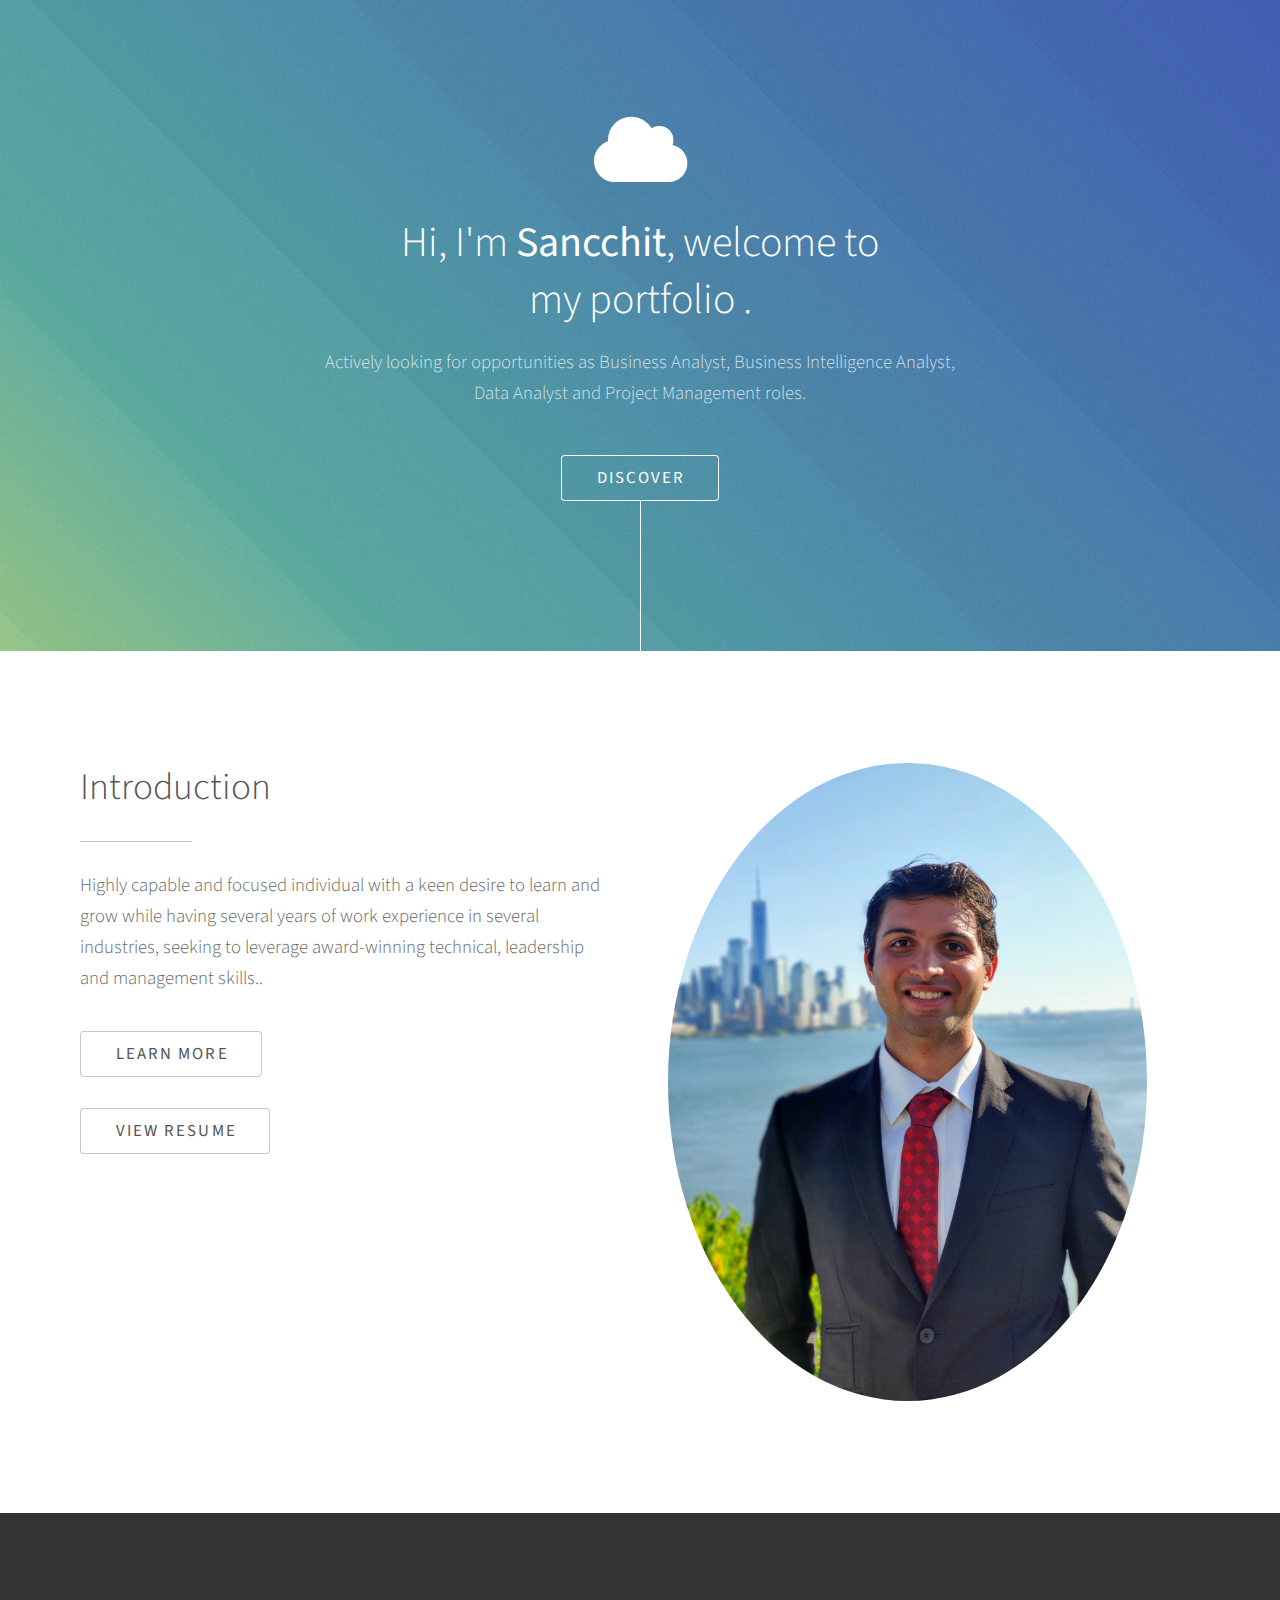
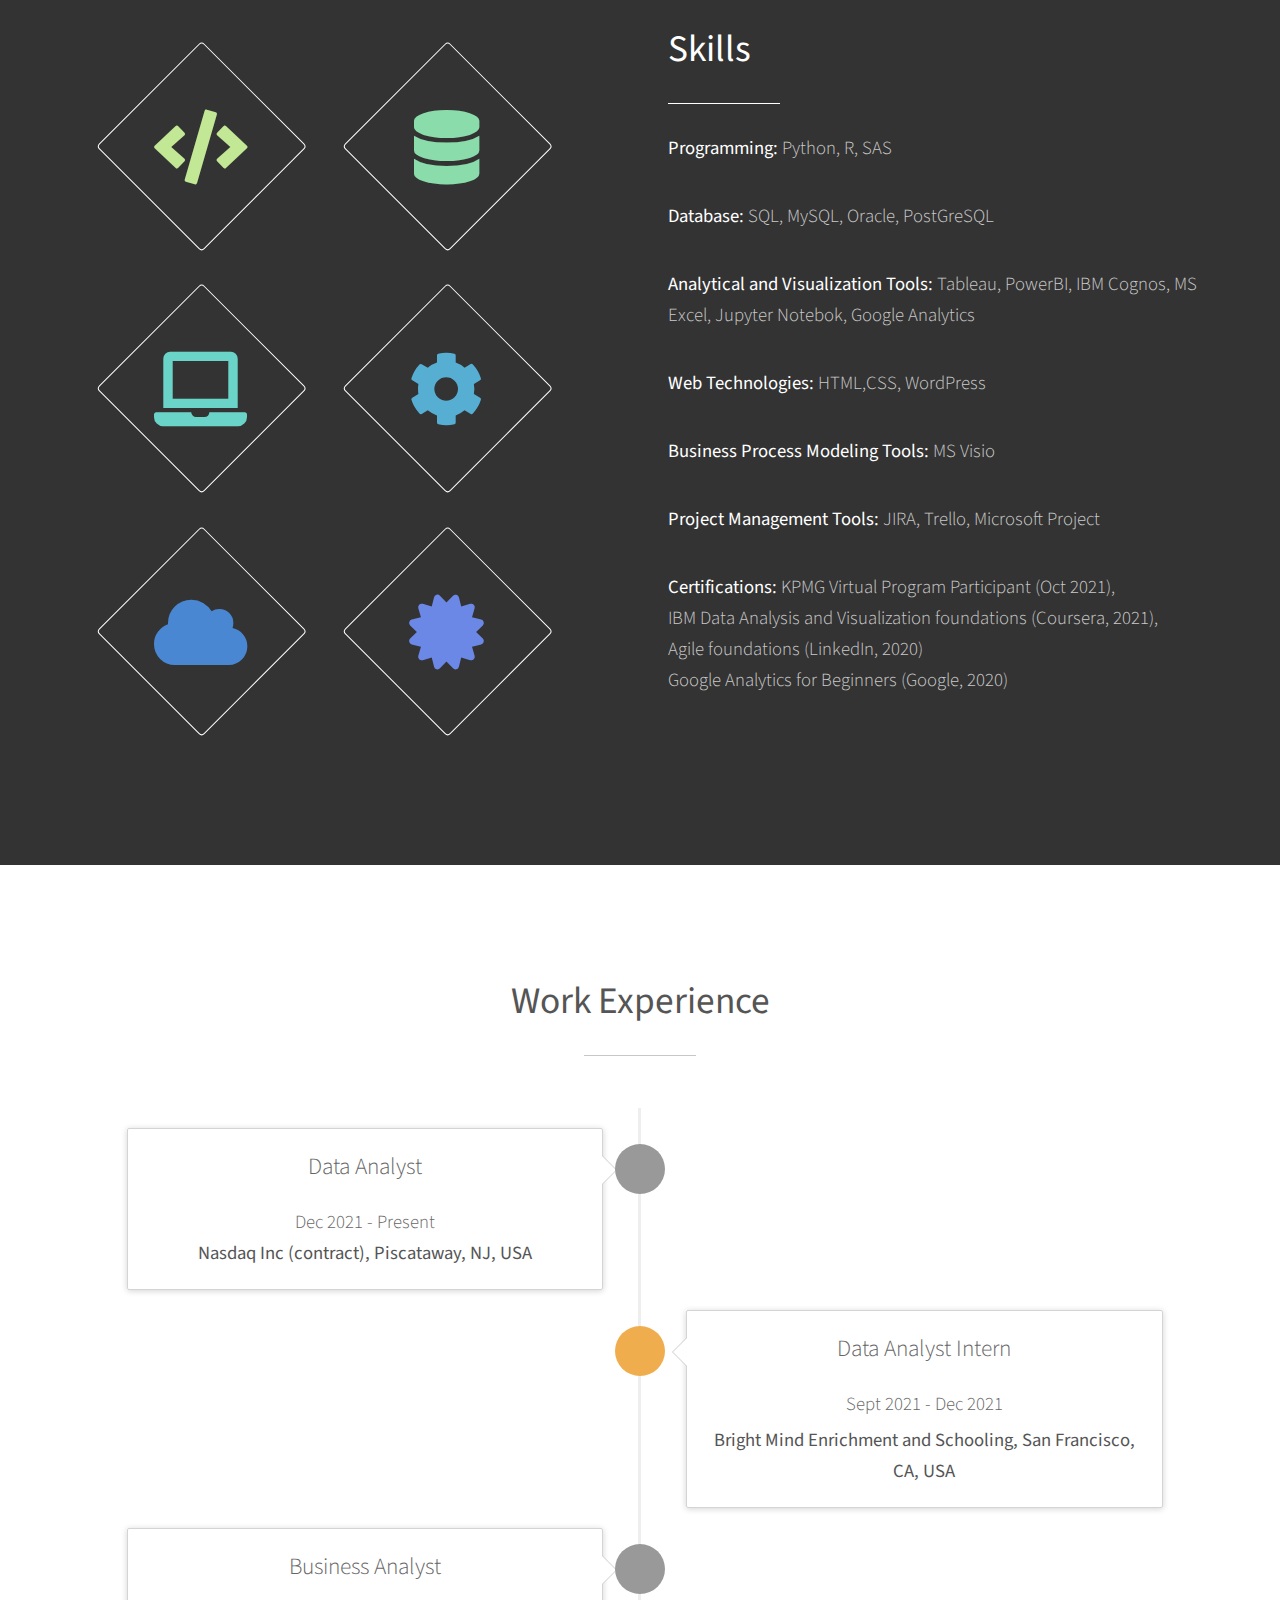
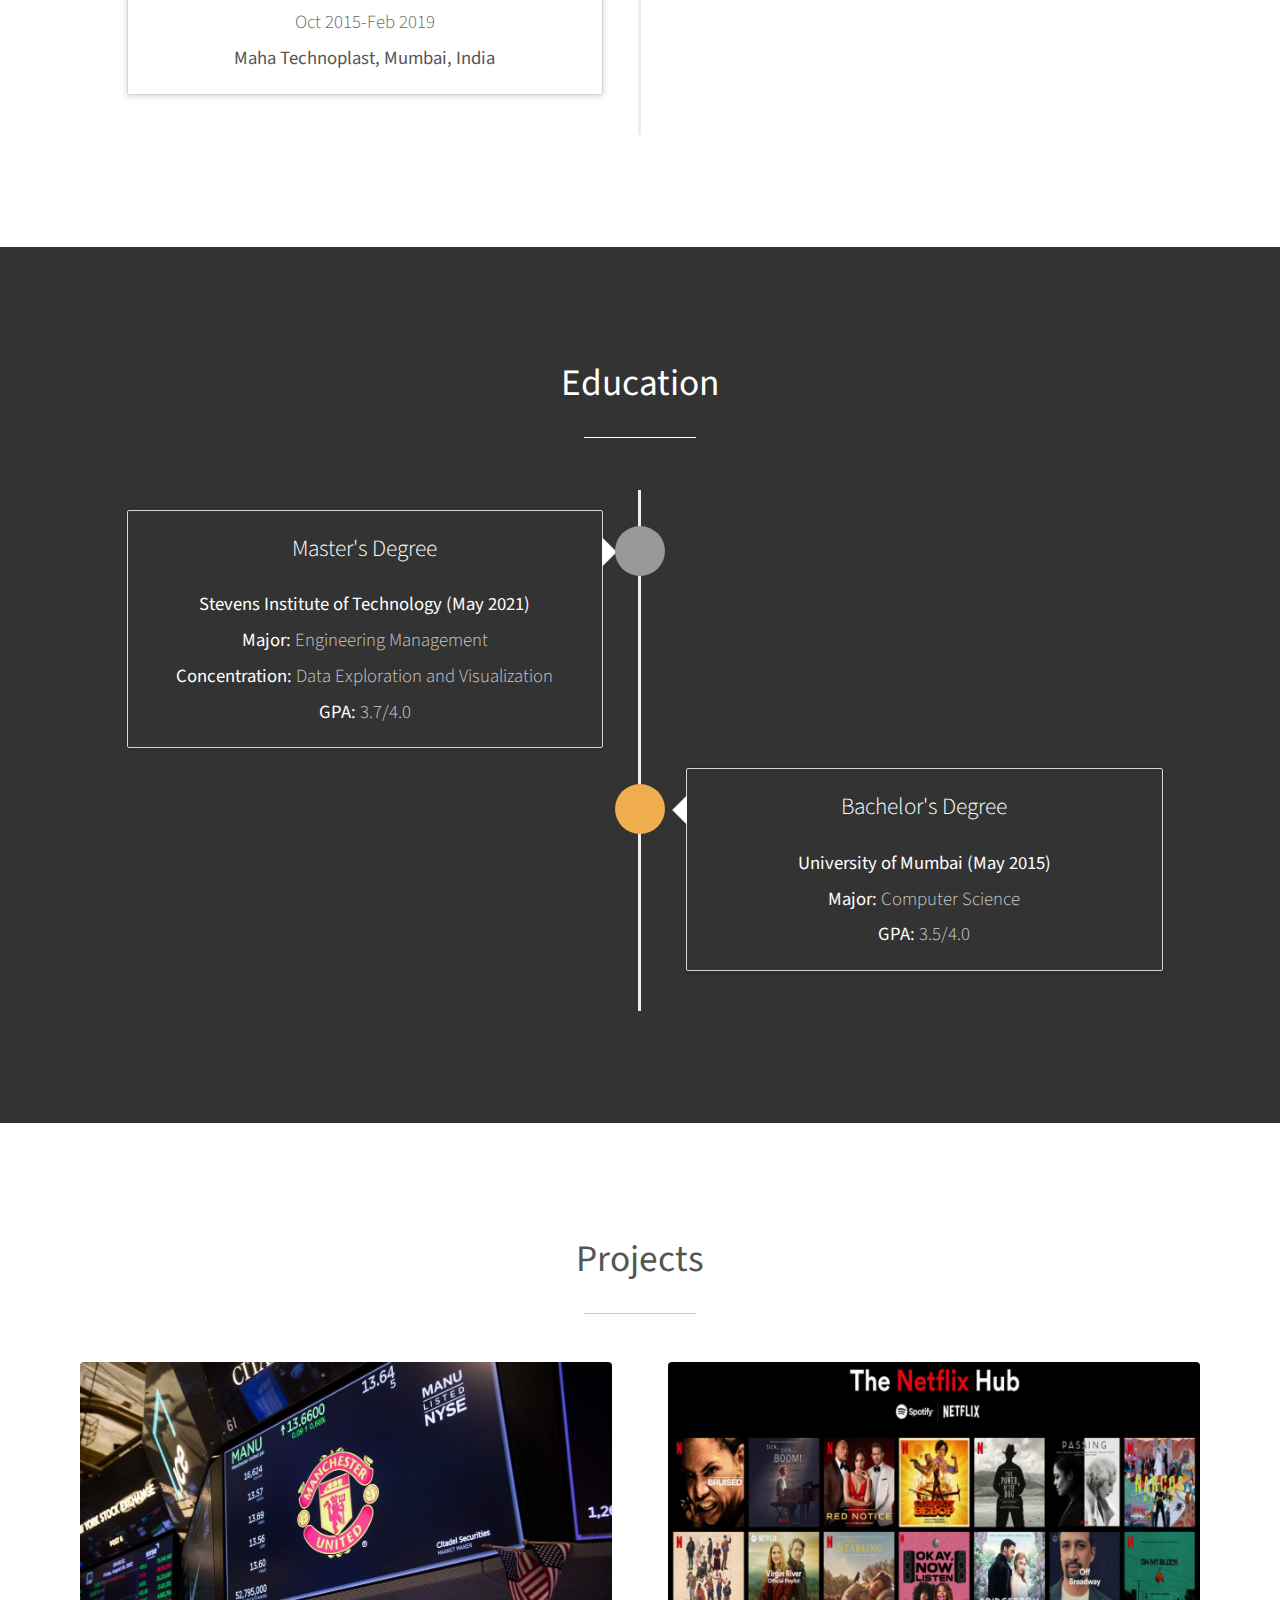
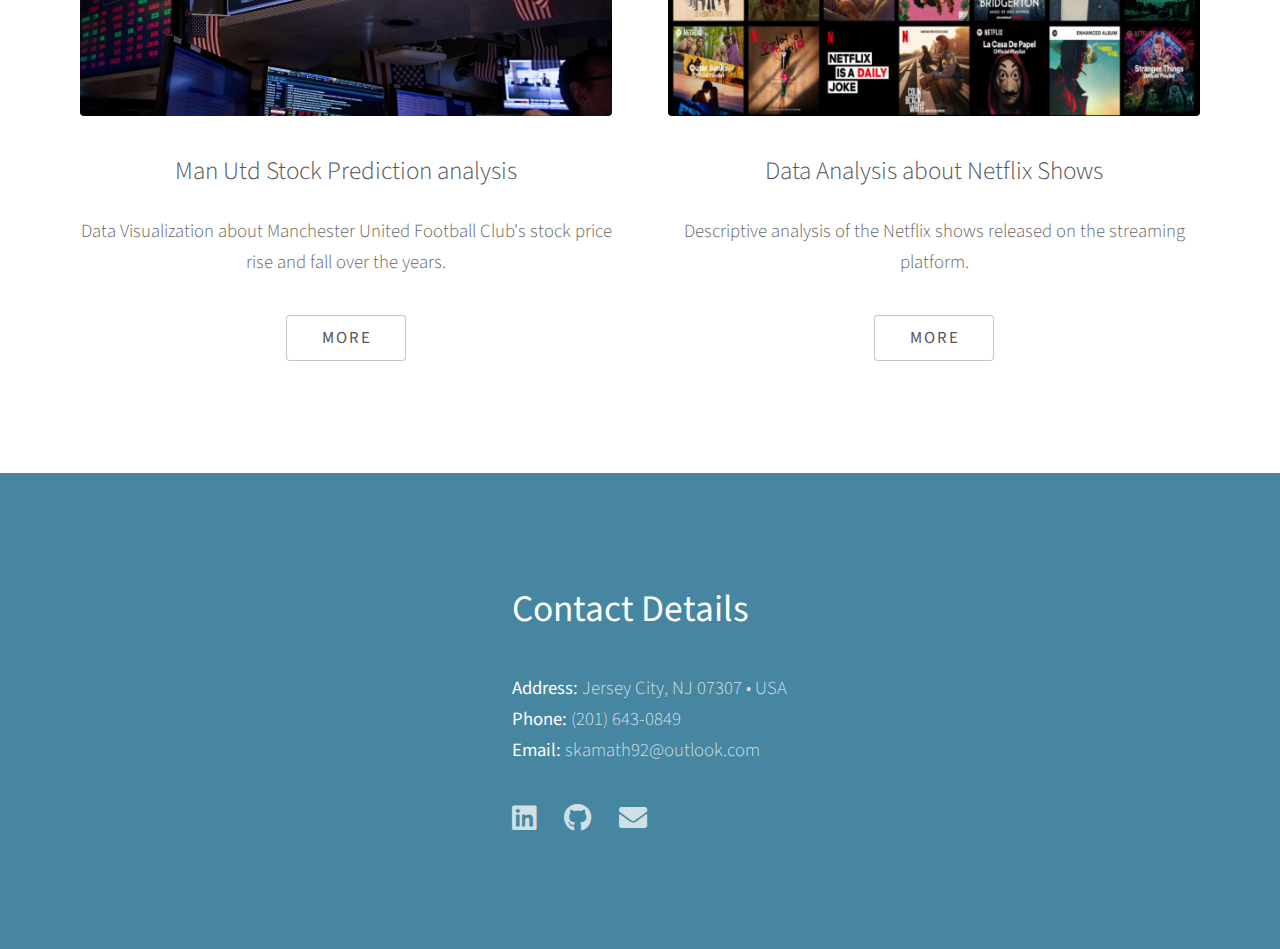
<file: index.html>
<!DOCTYPE HTML>
<!--
	Photon by HTML5 UP
	html5up.net | @ajlkn
	Free for personal and commercial use under the CCA 3.0 license (html5up.net/license)
-->
<html>
	<head>
		<!-- Google tag (gtag.js) -->
		<script async src="https://www.googletagmanager.com/gtag/js?id=G-9DCWS8DYD4"></script>
		<script>
  window.dataLayer = window.dataLayer || [];
  function gtag(){dataLayer.push(arguments);}
  gtag('js', new Date());

  gtag('config', 'G-9DCWS8DYD4');
</script>
		<title>Sancchit Kamath</title>
		<meta charset="utf-8" />
		<meta name="viewport" content="width=device-width, initial-scale=1, user-scalable=no" />
		<link rel="stylesheet" href="assets/css/main.css" />
		<noscript><link rel="stylesheet" href="assets/css/noscript.css" /></noscript>
	</head>
	<body class="is-preload">

		<!-- Header -->
			<section id="header">
				<div class="inner">
					<span class="icon solid major fa-cloud"></span>
					<h1>Hi, I'm <strong>Sancchit</strong>, welcome to <br />
					my portfolio </a>.</h1>
					<p>Actively looking for opportunities as Business Analyst, Business Intelligence Analyst,</br> Data Analyst and Project Management roles.</p>
					<ul class="actions special">
						<li><a href="#one" class="button scrolly">Discover</a></li>
					</ul>
				</div>
			</section>

		<!-- One -->
			<section id="one" class="main style1">
				<div class="container">
					<div class="row gtr-150">
						<div class="col-6 col-12-medium">
							<header class="major">
								<h2>Introduction
								</h2>
							</header>
							<p>Highly capable and focused individual with a keen desire to learn and grow while having several years of work experience
								in several industries, seeking to leverage award-winning technical, leadership and management skills..</p>
							<a href="generic.html" class="button">Learn More</a><br/><br/>
							<a href="assets/Kamath_Sancchit_EM_May_21.pdf" target="blank" class="button">View Resume</a>
						</div>
						<div class="col-6 col-12-medium imp-medium">
							<span class="image fit" style="height:100%, margin-top: 30%;"><img style="border-radius: 50%;
														 height: 50%;
														 width: 90%;" src="images/IMG_20191014_153846_Bokeh(1).jpg" alt="" /></span>
						</div>
					</div>
				</div>
			</section>

		<!-- Two -->
			<section id="two" class="main style2">
				<div class="container">
					<div class="row gtr-150">
						<div class="col-6 col-12-medium">
							<ul class="major-icons">
								<li><span class="icon solid style1 major fa-code"></span></li>
								<li><span class="icon solid style2 major fa-database"></span></li>
								<li><span class="icon solid style3 major fa-laptop"></span></li>
								<li><span class="icon solid style4 major fa-cog"></span></li>
								<li><span class="icon solid style5 major fa-cloud"></span></li>
								<li><span class="icon solid style6 major fa-certificate"></span></li>
							</ul>
						</div>
						<div class="col-6 col-12-medium">
							<header class="major">
								<h2><strong>Skills</strong><br />
								</h2>
							</header>
							<p><strong>Programming:</strong> Python, R, SAS</p>
							<p><strong>Database:</strong> SQL, MySQL, Oracle, PostGreSQL</p>
							<p><strong>Analytical and Visualization Tools:</strong> Tableau, PowerBI, IBM Cognos, MS Excel, Jupyter Notebok, Google Analytics</p>
							<p><strong>Web Technologies:</strong> HTML,CSS, WordPress</p>
							<p><strong>Business Process Modeling Tools:</strong> MS Visio</p>
							<p><strong>Project Management Tools:</strong> JIRA, Trello, Microsoft Project</p>
							<p><strong>Certifications:</strong> KPMG Virtual Program Participant (Oct 2021),<br> IBM Data Analysis and Visualization foundations (Coursera, 2021),</br>Agile foundations (LinkedIn, 2020) <br> Google Analytics for Beginners (Google, 2020)</br>   </p>
						</div>
					</div>
				</div>
			</section>

		<!-- Three -->
			<section id="three" class="main style1 special">
				<div class="container">
					<header class="major">
						<h2><strong>Work Experience</strong></h2>
					</header>
					<div class="container">
						<div class="page-header">
							<h1 id="timeline"></h1>
						</div>
						<ul class="timeline">
							<li>
								<div class="timeline-badge"><i class="glyphicon glyphicon-check"></i></div>
								<div class="timeline-panel">
									<div class="timeline-heading">
										<h4 class="timeline-title">Data Analyst</h4>
										<!--<p><small class="text-muted"><i class="glyphicon glyphicon-time"></i> </small></p> -->
									</div>
									<div class="timeline-body">
										<p>Dec 2021 - Present <br> <strong>Nasdaq Inc (contract), Piscataway, NJ, USA</strong> </br></p>
									</div>
								</div>
							</li>
							<li class="timeline-inverted">
								<div class="timeline-badge warning"><i class="glyphicon glyphicon-credit-card"></i></div>
								<div class="timeline-panel">
									<div class="timeline-heading">
										<h4 class="timeline-title">Data Analyst Intern</h4>
									</div>
									<div class="timeline-body">
										<p>Sept 2021 - Dec 2021</p>
										<p><strong>Bright Mind Enrichment and Schooling, San Francisco, CA, USA</strong></p>
									</div>
								</div>
							</li>
							<li>
								<div class="timeline-badge"><i class="glyphicon glyphicon-check"></i></div>
								<div class="timeline-panel">
									<div class="timeline-heading">
										<h4 class="timeline-title">Business Analyst</h4>
									</div>
									<div class="timeline-body">
										<p>Oct 2015-Feb 2019</p>
										<p><strong>Maha Technoplast, Mumbai, India</strong></p>
									</div>
								</div>
							</li>

						</ul>
					</div>
				<!--
					<p>Ante nunc accumsan et aclacus nascetur ac ante amet sapien sed.</p>
					<div class="row gtr-150">
						<div class="col-4 col-12-medium">
							<span class="image fit"><img src="images/pic02.jpg" alt="" /></span>
							<h3>Magna feugiat lorem</h3>
							<p>Adipiscing a commodo ante nunc magna lorem et interdum mi ante nunc lobortis non amet vis sed volutpat et nascetur.</p>
							<ul class="actions special">
								<li><a href="#" class="button">More</a></li>
							</ul>
						</div>
						<div class="col-4 col-12-medium">
							<span class="image fit"><img src="images/pic03.jpg" alt="" /></span>
							<h3>Magna feugiat lorem</h3>
							<p>Adipiscing a commodo ante nunc magna lorem et interdum mi ante nunc lobortis non amet vis sed volutpat et nascetur.</p>
							<ul class="actions special">
								<li><a href="#" class="button">More</a></li>
							</ul>
						</div>
						<div class="col-4 col-12-medium">
							<span class="image fit"><img src="images/pic04.jpg" alt="" /></span>
							<h3>Magna feugiat lorem</h3>
							<p>Adipiscing a commodo ante nunc magna lorem et interdum mi ante nunc lobortis non amet vis sed volutpat et nascetur.</p>
							<ul class="actions special">
								<li><a href="#" class="button">More</a></li>
							</ul>
						</div>
					</div> -->
				</div>
			</section>

		<!-- Four -->
			<section id="four" class="main style2 special">
				<div class="container">
					<header class="major">
						<h2><strong>Education</strong></h2>
					</header>
					<div class="container">
						<div class="page-header">
							<h1 id="timeline"></h1>
						</div>
						<ul class="timeline">
							<li>
								<div class="timeline-badge"><i class="glyphicon glyphicon-check"></i></div>
								<div class="timeline-panel">
									<div class="timeline-heading">
										<h4 class="timeline-title">Master's Degree</h4>
									</div>
									<div class="timeline-body">
										<p><strong>Stevens Institute of Technology (May 2021)</strong></p>
										<p><strong>Major:</strong> Engineering Management</p>
										<p><strong>Concentration:</strong> Data Exploration and Visualization</p>
										<p><strong>GPA:</strong> 3.7/4.0</p>
									</div>
								</div>
							</li>
							<li class="timeline-inverted">
								<div class="timeline-badge warning"><i class="glyphicon glyphicon-credit-card"></i></div>
								<div class="timeline-panel">
									<div class="timeline-heading">
										<h4 class="timeline-title">Bachelor's Degree</h4>
									</div>
									<div class="timeline-body">
										<p><strong>University of Mumbai (May 2015)</strong></p>
										<p><strong>Major:</strong> Computer Science</p>
										<p><strong>GPA:</strong> 3.5/4.0</p>
									</div>
								</div>
							</li>
							

						</ul>
					</div>


				</div>
			</section>

		<!-- Five -->
		<section id="three" class="main style1 special">
			<div class="container">
				<header class="major">
					<h2><strong>Projects</strong></h2>
				</header>
				<p></p>
				<div class="row gtr-150">
					<div class="col-6 col-12-medium">
						<span class="image fit"><img src="images/Man Utd.jpg" alt="" /></span>
						<h3>Man Utd Stock Prediction analysis</h3>
						<p> Data Visualization about Manchester United Football Club's stock price rise and fall over the years.</p>
						<ul class="actions special">
							<li><a href="https://github.com/Skamath3/Man_Utd-Performance-Report-" class="button">More</a></li>
						</ul>
					</div>
					<div class="col-6 col-12-medium">
						<span class="image fit"><img src="images/Netflix.jpg" alt="" /></span>
						<h3>Data Analysis about Netflix Shows</h3>
						<p> Descriptive analysis of the Netflix shows released on the streaming platform. </p>
						<ul class="actions special">
							<li><a href="https://github.com/Skamath3/NetflixShows" class="button">More</a></li>
						</ul>
					</div>
					<!--<div class="col-4 col-12-medium">
						<span class="image fit"><img src="images/pic04.jpg" alt="" /></span>
						<h3>Magna feugiat lorem</h3>
						<p>Adipiscing a commodo ante nunc magna lorem et interdum mi ante nunc lobortis non amet vis sed volutpat et nascetur.</p>
						<ul class="actions special">
							<li><a href="#" class="button">More</a></li>
						</ul>
					</div> -->
				</div>
			</div>
		</section>


		<!-- Six -->
		<!--
			<section id="five" class="main style1">
				<div class="container">
					<header class="major special">
						<h2>Elements</h2>
					</header>

					<section>
						<h4>Text</h4>
						<p>This is <b>bold</b> and this is <strong>strong</strong>. This is <i>italic</i> and this is <em>emphasized</em>.
						This is <sup>superscript</sup> text and this is <sub>subscript</sub> text.
						This is <u>underlined</u> and this is code: <code>for (;;) { ... }</code>. Finally, <a href="#">this is a link</a>.</p>
						<hr />
						<header>
							<h4>Heading with a Subtitle</h4>
							<p>Lorem ipsum dolor sit amet nullam id egestas urna aliquam</p>
						</header>
						<p>Nunc lacinia ante nunc ac lobortis. Interdum adipiscing gravida odio porttitor sem non mi integer non faucibus ornare mi ut ante amet placerat aliquet. Volutpat eu sed ante lacinia sapien lorem accumsan varius montes viverra nibh in adipiscing blandit tempus accumsan.</p>
						<header>
							<h5>Heading with a Subtitle</h5>
							<p>Lorem ipsum dolor sit amet nullam id egestas urna aliquam</p>
						</header>
						<p>Nunc lacinia ante nunc ac lobortis. Interdum adipiscing gravida odio porttitor sem non mi integer non faucibus ornare mi ut ante amet placerat aliquet. Volutpat eu sed ante lacinia sapien lorem accumsan varius montes viverra nibh in adipiscing blandit tempus accumsan.</p>
						<hr />
						<h2>Heading Level 2</h2>
						<h3>Heading Level 3</h3>
						<h4>Heading Level 4</h4>
						<h5>Heading Level 5</h5>
						<h6>Heading Level 6</h6>
						<hr />
						<h5>Blockquote</h5>
						<blockquote>Fringilla nisl. Donec accumsan interdum nisi, quis tincidunt felis sagittis eget tempus euismod. Vestibulum ante ipsum primis in faucibus vestibulum. Blandit adipiscing eu felis iaculis volutpat ac adipiscing accumsan faucibus. Vestibulum ante ipsum primis in faucibus lorem ipsum dolor sit amet nullam adipiscing eu felis.</blockquote>
						<h5>Preformatted</h5>
						<pre><code>i = 0;

while (!deck.isInOrder()) {
print 'Iteration ' + i;
deck.shuffle();
i++;
}

print 'It took ' + i + ' iterations to sort the deck.';</code></pre>
					</section>

					<section>
						<h4>Lists</h4>
						<div class="row">
							<div class="col-6 col-12-medium">
								<h5>Unordered</h5>
								<ul>
									<li>Dolor pulvinar etiam.</li>
									<li>Sagittis adipiscing.</li>
									<li>Felis enim feugiat.</li>
								</ul>
								<h5>Alternate</h5>
								<ul class="alt">
									<li>Dolor pulvinar etiam.</li>
									<li>Sagittis adipiscing.</li>
									<li>Felis enim feugiat.</li>
								</ul>
							</div>
							<div class="col-6 col-12-medium">
								<h5>Ordered</h5>
								<ol>
									<li>Dolor pulvinar etiam.</li>
									<li>Etiam vel felis viverra.</li>
									<li>Felis enim feugiat.</li>
									<li>Dolor pulvinar etiam.</li>
									<li>Etiam vel felis lorem.</li>
									<li>Felis enim et feugiat.</li>
								</ol>
								<h5>Icons</h5>
								<ul class="icons">
									<li><a href="#" class="icon brands fa-twitter"><span class="label">Twitter</span></a></li>
									<li><a href="#" class="icon brands fa-facebook-f"><span class="label">Facebook</span></a></li>
									<li><a href="#" class="icon brands fa-instagram"><span class="label">Instagram</span></a></li>
									<li><a href="#" class="icon brands fa-github"><span class="label">Github</span></a></li>
								</ul>
							</div>
						</div>
						<h5>Actions</h5>
						<div class="row">
							<div class="col-6 col-12-medium">
								<ul class="actions">
									<li><a href="#" class="button primary">Default</a></li>
									<li><a href="#" class="button">Default</a></li>
								</ul>
								<ul class="actions small">
									<li><a href="#" class="button primary small">Small</a></li>
									<li><a href="#" class="button small">Small</a></li>
								</ul>
								<ul class="actions stacked">
									<li><a href="#" class="button primary">Default</a></li>
									<li><a href="#" class="button">Default</a></li>
								</ul>
								<ul class="actions stacked">
									<li><a href="#" class="button primary small">Small</a></li>
									<li><a href="#" class="button small">Small</a></li>
								</ul>
							</div>
							<div class="col-6 col-12-medium">
								<ul class="actions stacked">
									<li><a href="#" class="button primary fit">Default</a></li>
									<li><a href="#" class="button fit">Default</a></li>
								</ul>
								<ul class="actions stacked">
									<li><a href="#" class="button primary small fit">Small</a></li>
									<li><a href="#" class="button small fit">Small</a></li>
								</ul>
							</div>
						</div>
					</section>

					<section>
						<h4>Table</h4>
						<h5>Default</h5>
						<div class="table-wrapper">
							<table>
								<thead>
									<tr>
										<th>Name</th>
										<th>Description</th>
										<th>Price</th>
									</tr>
								</thead>
								<tbody>
									<tr>
										<td>Item One</td>
										<td>Ante turpis integer aliquet porttitor.</td>
										<td>29.99</td>
									</tr>
									<tr>
										<td>Item Two</td>
										<td>Vis ac commodo adipiscing arcu aliquet.</td>
										<td>19.99</td>
									</tr>
									<tr>
										<td>Item Three</td>
										<td> Morbi faucibus arcu accumsan lorem.</td>
										<td>29.99</td>
									</tr>
									<tr>
										<td>Item Four</td>
										<td>Vitae integer tempus condimentum.</td>
										<td>19.99</td>
									</tr>
									<tr>
										<td>Item Five</td>
										<td>Ante turpis integer aliquet porttitor.</td>
										<td>29.99</td>
									</tr>
								</tbody>
								<tfoot>
									<tr>
										<td colspan="2"></td>
										<td>100.00</td>
									</tr>
								</tfoot>
							</table>
						</div>

						<h5>Alternate</h5>
						<div class="table-wrapper">
							<table class="alt">
								<thead>
									<tr>
										<th>Name</th>
										<th>Description</th>
										<th>Price</th>
									</tr>
								</thead>
								<tbody>
									<tr>
										<td>Item One</td>
										<td>Ante turpis integer aliquet porttitor.</td>
										<td>29.99</td>
									</tr>
									<tr>
										<td>Item Two</td>
										<td>Vis ac commodo adipiscing arcu aliquet.</td>
										<td>19.99</td>
									</tr>
									<tr>
										<td>Item Three</td>
										<td> Morbi faucibus arcu accumsan lorem.</td>
										<td>29.99</td>
									</tr>
									<tr>
										<td>Item Four</td>
										<td>Vitae integer tempus condimentum.</td>
										<td>19.99</td>
									</tr>
									<tr>
										<td>Item Five</td>
										<td>Ante turpis integer aliquet porttitor.</td>
										<td>29.99</td>
									</tr>
								</tbody>
								<tfoot>
									<tr>
										<td colspan="2"></td>
										<td>100.00</td>
									</tr>
								</tfoot>
							</table>
						</div>
					</section>

					<section>
						<h4>Buttons</h4>
						<ul class="actions">
							<li><a href="#" class="button primary">Primary</a></li>
							<li><a href="#" class="button">Default</a></li>
						</ul>
						<ul class="actions">
							<li><a href="#" class="button large">Large</a></li>
							<li><a href="#" class="button">Default</a></li>
							<li><a href="#" class="button small">Small</a></li>
						</ul>
						<ul class="actions fit">
							<li><a href="#" class="button fit">Fit</a></li>
							<li><a href="#" class="button primary fit">Fit</a></li>
							<li><a href="#" class="button fit">Fit</a></li>
						</ul>
						<ul class="actions fit small">
							<li><a href="#" class="button primary fit small">Fit + Small</a></li>
							<li><a href="#" class="button fit small">Fit + Small</a></li>
							<li><a href="#" class="button primary fit small">Fit + Small</a></li>
						</ul>
						<ul class="actions">
							<li><a href="#" class="button primary icon solid fa-download">Icon</a></li>
							<li><a href="#" class="button icon solid fa-download">Icon</a></li>
						</ul>
						<ul class="actions">
							<li><span class="button primary disabled">Disabled</span></li>
							<li><span class="button disabled">Disabled</span></li>
						</ul>
					</section>

					<section>
						<h4>Form</h4>
						<form method="post" action="#">
							<div class="row gtr-uniform gtr-50">
								<div class="col-6 col-12-xsmall">
									<input type="text" name="demo-name" id="demo-name" value="" placeholder="Name" />
								</div>
								<div class="col-6 col-12-xsmall">
									<input type="email" name="demo-email" id="demo-email" value="" placeholder="Email" />
								</div>
								<div class="col-12">
									<select name="demo-category" id="demo-category">
										<option value="">- Category -</option>
										<option value="1">Manufacturing</option>
										<option value="1">Shipping</option>
										<option value="1">Administration</option>
										<option value="1">Human Resources</option>
									</select>
								</div>
								<div class="col-4 col-12-small">
									<input type="radio" id="demo-priority-low" name="demo-priority" checked>
									<label for="demo-priority-low">Low</label>
								</div>
								<div class="col-4 col-12-small">
									<input type="radio" id="demo-priority-normal" name="demo-priority">
									<label for="demo-priority-normal">Normal</label>
								</div>
								<div class="col-4 col-12-small">
									<input type="radio" id="demo-priority-high" name="demo-priority">
									<label for="demo-priority-high">High</label>
								</div>
								<div class="col-6 col-12-small">
									<input type="checkbox" id="demo-copy" name="demo-copy">
									<label for="demo-copy">Email me a copy</label>
								</div>
								<div class="col-6 col-12-small">
									<input type="checkbox" id="demo-human" name="demo-human" checked>
									<label for="demo-human">Not a robot</label>
								</div>
								<div class="col-12">
									<textarea name="demo-message" id="demo-message" placeholder="Enter your message" rows="6"></textarea>
								</div>
								<div class="col-12">
									<ul class="actions">
										<li><input type="submit" value="Send Message" class="primary" /></li>
										<li><input type="reset" value="Reset" /></li>
									</ul>
								</div>
							</div>
						</form>
					</section>

					<section>
						<h4>Image</h4>
						<h5>Fit</h5>
						<div class="box alt">
							<div class="row gtr-uniform gtr-50">
								<div class="col-12"><span class="image fit"><img src="images/pic06.jpg" alt="" /></span></div>
								<div class="col-4"><span class="image fit"><img src="images/pic02.jpg" alt="" /></span></div>
								<div class="col-4"><span class="image fit"><img src="images/pic03.jpg" alt="" /></span></div>
								<div class="col-4"><span class="image fit"><img src="images/pic04.jpg" alt="" /></span></div>
								<div class="col-4"><span class="image fit"><img src="images/pic03.jpg" alt="" /></span></div>
								<div class="col-4"><span class="image fit"><img src="images/pic04.jpg" alt="" /></span></div>
								<div class="col-4"><span class="image fit"><img src="images/pic02.jpg" alt="" /></span></div>
								<div class="col-4"><span class="image fit"><img src="images/pic04.jpg" alt="" /></span></div>
								<div class="col-4"><span class="image fit"><img src="images/pic02.jpg" alt="" /></span></div>
								<div class="col-4"><span class="image fit"><img src="images/pic03.jpg" alt="" /></span></div>
							</div>
						</div>
						<h5>Left &amp; Right</h5>
						<p><span class="image left"><img src="images/pic05.jpg" alt="" /></span>Fringilla nisl. Donec accumsan interdum nisi, quis tincidunt felis sagittis eget. tempus euismod. Vestibulum ante ipsum primis in faucibus vestibulum. Blandit adipiscing eu felis iaculis volutpat ac adipiscing accumsan eu faucibus. Integer ac pellentesque praesent tincidunt felis sagittis eget. tempus euismod. Vestibulum ante ipsum primis in faucibus vestibulum. Blandit adipiscing eu felis iaculis volutpat ac adipiscing accumsan eu faucibus. Integer ac pellentesque praesent. Donec accumsan interdum nisi, quis tincidunt felis sagittis eget. tempus euismod. Vestibulum ante ipsum primis in faucibus vestibulum. Blandit adipiscing eu felis iaculis volutpat ac adipiscing accumsan eu faucibus. Integer ac pellentesque praesent tincidunt felis sagittis eget. tempus euismod. Vestibulum ante ipsum primis in faucibus vestibulum. Blandit adipiscing eu felis iaculis volutpat ac adipiscing accumsan eu faucibus. Integer ac pellentesque praesent. Blandit adipiscing eu felis iaculis volutpat ac adipiscing accumsan eu faucibus. Integer ac pellentesque praesent tincidunt felis sagittis eget. tempus euismod. Vestibulum ante ipsum primis in faucibus vestibulum. Blandit adipiscing eu felis iaculis volutpat ac adipiscing accumsan eu faucibus. Integer ac pellentesque praesent.</p>
						<p><span class="image right"><img src="images/pic05.jpg" alt="" /></span>Fringilla nisl. Donec accumsan interdum nisi, quis tincidunt felis sagittis eget. tempus euismod. Vestibulum ante ipsum primis in faucibus vestibulum. Blandit adipiscing eu felis iaculis volutpat ac adipiscing accumsan eu faucibus. Integer ac pellentesque praesent tincidunt felis sagittis eget. tempus euismod. Vestibulum ante ipsum primis in faucibus vestibulum. Blandit adipiscing eu felis iaculis volutpat ac adipiscing accumsan eu faucibus. Integer ac pellentesque praesent. Donec accumsan interdum nisi, quis tincidunt felis sagittis eget. tempus euismod. Vestibulum ante ipsum primis in faucibus vestibulum. Blandit adipiscing eu felis iaculis volutpat ac adipiscing accumsan eu faucibus. Integer ac pellentesque praesent tincidunt felis sagittis eget. tempus euismod. Vestibulum ante ipsum primis in faucibus vestibulum. Blandit adipiscing eu felis iaculis volutpat ac adipiscing accumsan eu faucibus. Integer ac pellentesque praesent. Blandit adipiscing eu felis iaculis volutpat ac adipiscing accumsan eu faucibus. Integer ac pellentesque praesent tincidunt felis sagittis eget. tempus euismod. Vestibulum ante ipsum primis in faucibus vestibulum. Blandit adipiscing eu felis iaculis volutpat ac adipiscing accumsan eu faucibus. Integer ac pellentesque praesent.</p>
					</section>

				</div>
			</section>
		-->

		<!-- Footer -->
			<section id="footer">
				<h2><b>Contact Details</b></h2>
				<dl class="alt">
					<dt>
						<strong>Address:</strong> Jersey City, NJ 07307 &bull; USA</dt>
					<dt >
						<strong>Phone:</strong> (201) 643-0849</dt>
					<dt ><strong>Email:</strong> skamath92@outlook.com </dt>
				</dl>
				<ul class="icons">
					<li><a href="https://www.linkedin.com/in/sancchit-kamath/" class="icon brands alt fa-linkedin"><span class="label">LinkedIn</span></a></li>
					<li><a href="https://github.com/Skamath3" class="icon brands alt fa-github"><span class="label">GitHub</span></a></li>
					<li><a href="mailto: skamath92@outlook.com" class="icon solid alt fa-envelope"><span class="label">Email</span></a></li>
				</ul>

			</section>

		<!-- Scripts -->
			<script src="assets/js/jquery.min.js"></script>
			<script src="assets/js/jquery.scrolly.min.js"></script>
			<script src="assets/js/browser.min.js"></script>
			<script src="assets/js/breakpoints.min.js"></script>
			<script src="assets/js/util.js"></script>
			<script src="assets/js/main.js"></script>

	</body>
</html>
</file>
<file: assets/css/noscript.css>
/*
	Photon by HTML5 UP
	html5up.net | @ajlkn
	Free for personal and commercial use under the CCA 3.0 license (html5up.net/license)
*/

/* Header */

	body.is-preload #header .inner {
		-moz-transform: none;
		-webkit-transform: none;
		-ms-transform: none;
		transform: none;
		opacity: 1;
	}

		body.is-preload #header .inner .actions {
			-moz-transform: none;
			-webkit-transform: none;
			-ms-transform: none;
			transform: none;
			opacity: 1;
		}

	body.is-preload #header:after {
		opacity: 0;
	}
</file>
<file: assets/css/main.css>
@import url("fontawesome-all.min.css");
@import url("https://fonts.googleapis.com/css?family=Source+Sans+Pro:300,300italic,400,400italic");

/*
	Photon by HTML5 UP
	html5up.net | @ajlkn
	Free for personal and commercial use under the CCA 3.0 license (html5up.net/license)
*/

html, body, div, span, applet, object,
iframe, h1, h2, h3, h4, h5, h6, p, blockquote,
pre, a, abbr, acronym, address, big, cite,
code, del, dfn, em, img, ins, kbd, q, s, samp,
small, strike, strong, sub, sup, tt, var, b,
u, i, center, dl, dt, dd, ol, ul, li, fieldset,
form, label, legend, table, caption, tbody,
tfoot, thead, tr, th, td, article, aside,
canvas, details, embed, figure, figcaption,
footer, header, hgroup, menu, nav, output, ruby,
section, summary, time, mark, audio, video {
	margin: 0;
	padding: 0;
	border: 0;
	font-size: 100%;
	font: inherit;
	vertical-align: baseline;}

article, aside, details, figcaption, figure,
footer, header, hgroup, menu, nav, section {
	display: block;}

body {
	line-height: 1;
}

ol, ul {
	list-style: none;
}

blockquote, q {
	quotes: none;
}

	blockquote:before, blockquote:after, q:before, q:after {
		content: '';
		content: none;
	}

table {
	border-collapse: collapse;
	border-spacing: 0;
}

body {
	-webkit-text-size-adjust: none;
}

mark {
	background-color: transparent;
	color: inherit;
}

input::-moz-focus-inner {
	border: 0;
	padding: 0;
}

input, select, textarea {
	-moz-appearance: none;
	-webkit-appearance: none;
	-ms-appearance: none;
	appearance: none;
}

/* Basic */

	html {
		box-sizing: border-box;
	}

	*, *:before, *:after {
		box-sizing: inherit;
	}

	body {
		background: #fff;
	}

		body.is-preload *, body.is-preload *:before, body.is-preload *:after {
			-moz-animation: none !important;
			-webkit-animation: none !important;
			-ms-animation: none !important;
			animation: none !important;
			-moz-transition: none !important;
			-webkit-transition: none !important;
			-ms-transition: none !important;
			transition: none !important;
		}

	body, input, select, textarea {
		color: #666;
		font-family: "Source Sans Pro", Helvetica, sans-serif;
		font-size: 16pt;
		font-weight: 300;
		line-height: 1.65em;
	}

	a {
		-moz-transition: color 0.2s ease-in-out, border-color 0.2s ease-in-out;
		-webkit-transition: color 0.2s ease-in-out, border-color 0.2s ease-in-out;
		-ms-transition: color 0.2s ease-in-out, border-color 0.2s ease-in-out;
		transition: color 0.2s ease-in-out, border-color 0.2s ease-in-out;
		border-bottom: dotted 1px #666;
		color: inherit;
		text-decoration: none;
	}

		a:hover {
			border-bottom-color: transparent !important;
			color: #6bd4c8;
		}

	strong, b {
		color: #555;
		font-weight: 400;
	}

	em, i {
		font-style: italic;
	}

	p {
		margin: 0 0 2em 0;
	}

	h1, h2, h3, h4, h5, h6 {
		color: #555;
		line-height: 1em;
		margin: 0 0 1em 0;
	}

		h1 a, h2 a, h3 a, h4 a, h5 a, h6 a {
			color: inherit;
			text-decoration: none;
		}

	h1 {
		font-size: 2.25em;
		line-height: 1.35em;
	}

	h2 {
		font-size: 2em;
		line-height: 1.35em;
	}

	h3 {
		font-size: 1.35em;
		line-height: 1.5em;
	}

	h4 {
		font-size: 1.25em;
		line-height: 1.5em;
	}

	h5 {
		font-size: 0.9em;
		line-height: 1.5em;
	}

	h6 {
		font-size: 0.7em;
		line-height: 1.5em;
	}

	sub {
		font-size: 0.8em;
		position: relative;
		top: 0.5em;
	}

	sup {
		font-size: 0.8em;
		position: relative;
		top: -0.5em;
	}

	hr {
		border: 0;
		border-bottom: solid 1px rgba(144, 144, 144, 0.5);
		margin: 2em 0;
	}

		hr.major {
			margin: 3em 0;
		}

	blockquote {
		border-left: solid 4px rgba(144, 144, 144, 0.5);
		font-style: italic;
		margin: 0 0 2em 0;
		padding: 0.5em 0 0.5em 2em;
	}

	code {
		background: rgba(144, 144, 144, 0.075);
		border-radius: 4px;
		border: solid 1px rgba(144, 144, 144, 0.5);
		font-family: "Courier New", monospace;
		font-size: 0.9em;
		margin: 0 0.25em;
		padding: 0.25em 0.65em;
	}

	pre {
		-webkit-overflow-scrolling: touch;
		font-family: "Courier New", monospace;
		font-size: 0.9em;
		margin: 0 0 2em 0;
	}

		pre code {
			display: block;
			line-height: 1.75em;
			padding: 1em 1.5em;
			overflow-x: auto;
		}

	.align-left {
		text-align: left;
	}

	.align-center {
		text-align: center;
	}

	.align-right {
		text-align: right;
	}

/* Container */

	.container {
		margin: 0 auto;
		max-width: calc(100% - 4em);
		width: 60em;
	}

		.container.xsmall {
			width: 15em;
		}

		.container.small {
			width: 30em;
		}

		.container.medium {
			width: 45em;
		}

		.container.large {
			width: 75em;
		}

		.container.xlarge {
			width: 90em;
		}

		.container.max {
			width: 100%;
		}

		@media screen and (max-width: 980px) {

			.container {
				max-width: 100% !important;
				width: 100% !important;
			}

		}

		@media screen and (max-width: 480px) {

			.container {
				max-width: calc(100% - 3em);
			}

		}

/* Row */

	.row {
		display: flex;
		flex-wrap: wrap;
		box-sizing: border-box;
		align-items: stretch;
	}

		.row > * {
			box-sizing: border-box;
		}

		.row.gtr-uniform > * > :last-child {
			margin-bottom: 0;
		}

		.row.aln-left {
			justify-content: flex-start;
		}

		.row.aln-center {
			justify-content: center;
		}

		.row.aln-right {
			justify-content: flex-end;
		}

		.row.aln-top {
			align-items: flex-start;
		}

		.row.aln-middle {
			align-items: center;
		}

		.row.aln-bottom {
			align-items: flex-end;
		}

		.row > .imp {
			order: -1;
		}

		.row > .col-1 {
			width: 8.33333%;
		}

		.row > .off-1 {
			margin-left: 8.33333%;
		}

		.row > .col-2 {
			width: 16.66667%;
		}

		.row > .off-2 {
			margin-left: 16.66667%;
		}

		.row > .col-3 {
			width: 25%;
		}

		.row > .off-3 {
			margin-left: 25%;
		}

		.row > .col-4 {
			width: 33.33333%;
		}

		.row > .off-4 {
			margin-left: 33.33333%;
		}

		.row > .col-5 {
			width: 41.66667%;
		}

		.row > .off-5 {
			margin-left: 41.66667%;
		}

		.row > .col-6 {
			width: 50%;
		}

		.row > .off-6 {
			margin-left: 50%;
		}

		.row > .col-7 {
			width: 58.33333%;
		}

		.row > .off-7 {
			margin-left: 58.33333%;
		}

		.row > .col-8 {
			width: 66.66667%;
		}

		.row > .off-8 {
			margin-left: 66.66667%;
		}

		.row > .col-9 {
			width: 75%;
		}

		.row > .off-9 {
			margin-left: 75%;
		}

		.row > .col-10 {
			width: 83.33333%;
		}

		.row > .off-10 {
			margin-left: 83.33333%;
		}

		.row > .col-11 {
			width: 91.66667%;
		}

		.row > .off-11 {
			margin-left: 91.66667%;
		}

		.row > .col-12 {
			width: 100%;
		}

		.row > .off-12 {
			margin-left: 100%;
		}

		.row.gtr-0 {
			margin-top: 0;
			margin-left: 0em;
		}

			.row.gtr-0 > * {
				padding: 0 0 0 0em;
			}

			.row.gtr-0.gtr-uniform {
				margin-top: 0em;
			}

				.row.gtr-0.gtr-uniform > * {
					padding-top: 0em;
				}

		.row.gtr-25 {
			margin-top: 0;
			margin-left: -0.5em;
		}

			.row.gtr-25 > * {
				padding: 0 0 0 0.5em;
			}

			.row.gtr-25.gtr-uniform {
				margin-top: -0.5em;
			}

				.row.gtr-25.gtr-uniform > * {
					padding-top: 0.5em;
				}

		.row.gtr-50 {
			margin-top: 0;
			margin-left: -1em;
		}

			.row.gtr-50 > * {
				padding: 0 0 0 1em;
			}

			.row.gtr-50.gtr-uniform {
				margin-top: -1em;
			}

				.row.gtr-50.gtr-uniform > * {
					padding-top: 1em;
				}

		.row {
			margin-top: 0;
			margin-left: -2em;
		}

			.row > * {
				padding: 0 0 0 2em;
			}

			.row.gtr-uniform {
				margin-top: -2em;
			}

				.row.gtr-uniform > * {
					padding-top: 2em;
				}

		.row.gtr-150 {
			margin-top: 0;
			margin-left: -3em;
		}

			.row.gtr-150 > * {
				padding: 0 0 0 3em;
			}

			.row.gtr-150.gtr-uniform {
				margin-top: -3em;
			}

				.row.gtr-150.gtr-uniform > * {
					padding-top: 3em;
				}

		.row.gtr-200 {
			margin-top: 0;
			margin-left: -4em;
		}

			.row.gtr-200 > * {
				padding: 0 0 0 4em;
			}

			.row.gtr-200.gtr-uniform {
				margin-top: -4em;
			}

				.row.gtr-200.gtr-uniform > * {
					padding-top: 4em;
				}

		@media screen and (max-width: 1680px) {

			.row {
				display: flex;
				flex-wrap: wrap;
				box-sizing: border-box;
				align-items: stretch;
			}

				.row > * {
					box-sizing: border-box;
				}

				.row.gtr-uniform > * > :last-child {
					margin-bottom: 0;
				}

				.row.aln-left {
					justify-content: flex-start;
				}

				.row.aln-center {
					justify-content: center;
				}

				.row.aln-right {
					justify-content: flex-end;
				}

				.row.aln-top {
					align-items: flex-start;
				}

				.row.aln-middle {
					align-items: center;
				}

				.row.aln-bottom {
					align-items: flex-end;
				}

				.row > .imp-xlarge {
					order: -1;
				}

				.row > .col-1-xlarge {
					width: 8.33333%;
				}

				.row > .off-1-xlarge {
					margin-left: 8.33333%;
				}

				.row > .col-2-xlarge {
					width: 16.66667%;
				}

				.row > .off-2-xlarge {
					margin-left: 16.66667%;
				}

				.row > .col-3-xlarge {
					width: 25%;
				}

				.row > .off-3-xlarge {
					margin-left: 25%;
				}

				.row > .col-4-xlarge {
					width: 33.33333%;
				}

				.row > .off-4-xlarge {
					margin-left: 33.33333%;
				}

				.row > .col-5-xlarge {
					width: 41.66667%;
				}

				.row > .off-5-xlarge {
					margin-left: 41.66667%;
				}

				.row > .col-6-xlarge {
					width: 50%;
				}

				.row > .off-6-xlarge {
					margin-left: 50%;
				}

				.row > .col-7-xlarge {
					width: 58.33333%;
				}

				.row > .off-7-xlarge {
					margin-left: 58.33333%;
				}

				.row > .col-8-xlarge {
					width: 66.66667%;
				}

				.row > .off-8-xlarge {
					margin-left: 66.66667%;
				}

				.row > .col-9-xlarge {
					width: 75%;
				}

				.row > .off-9-xlarge {
					margin-left: 75%;
				}

				.row > .col-10-xlarge {
					width: 83.33333%;
				}

				.row > .off-10-xlarge {
					margin-left: 83.33333%;
				}

				.row > .col-11-xlarge {
					width: 91.66667%;
				}

				.row > .off-11-xlarge {
					margin-left: 91.66667%;
				}

				.row > .col-12-xlarge {
					width: 100%;
				}

				.row > .off-12-xlarge {
					margin-left: 100%;
				}

				.row.gtr-0 {
					margin-top: 0;
					margin-left: 0em;
				}

					.row.gtr-0 > * {
						padding: 0 0 0 0em;
					}

					.row.gtr-0.gtr-uniform {
						margin-top: 0em;
					}

						.row.gtr-0.gtr-uniform > * {
							padding-top: 0em;
						}

				.row.gtr-25 {
					margin-top: 0;
					margin-left: -0.5em;
				}

					.row.gtr-25 > * {
						padding: 0 0 0 0.5em;
					}

					.row.gtr-25.gtr-uniform {
						margin-top: -0.5em;
					}

						.row.gtr-25.gtr-uniform > * {
							padding-top: 0.5em;
						}

				.row.gtr-50 {
					margin-top: 0;
					margin-left: -1em;
				}

					.row.gtr-50 > * {
						padding: 0 0 0 1em;
					}

					.row.gtr-50.gtr-uniform {
						margin-top: -1em;
					}

						.row.gtr-50.gtr-uniform > * {
							padding-top: 1em;
						}

				.row {
					margin-top: 0;
					margin-left: -2em;
				}

					.row > * {
						padding: 0 0 0 2em;
					}

					.row.gtr-uniform {
						margin-top: -2em;
					}

						.row.gtr-uniform > * {
							padding-top: 2em;
						}

				.row.gtr-150 {
					margin-top: 0;
					margin-left: -3em;
				}

					.row.gtr-150 > * {
						padding: 0 0 0 3em;
					}

					.row.gtr-150.gtr-uniform {
						margin-top: -3em;
					}

						.row.gtr-150.gtr-uniform > * {
							padding-top: 3em;
						}

				.row.gtr-200 {
					margin-top: 0;
					margin-left: -4em;
				}

					.row.gtr-200 > * {
						padding: 0 0 0 4em;
					}

					.row.gtr-200.gtr-uniform {
						margin-top: -4em;
					}

						.row.gtr-200.gtr-uniform > * {
							padding-top: 4em;
						}

		}

		@media screen and (max-width: 1140px) {

			.row {
				display: flex;
				flex-wrap: wrap;
				box-sizing: border-box;
				align-items: stretch;
			}

				.row > * {
					box-sizing: border-box;
				}

				.row.gtr-uniform > * > :last-child {
					margin-bottom: 0;
				}

				.row.aln-left {
					justify-content: flex-start;
				}

				.row.aln-center {
					justify-content: center;
				}

				.row.aln-right {
					justify-content: flex-end;
				}

				.row.aln-top {
					align-items: flex-start;
				}

				.row.aln-middle {
					align-items: center;
				}

				.row.aln-bottom {
					align-items: flex-end;
				}

				.row > .imp-large {
					order: -1;
				}

				.row > .col-1-large {
					width: 8.33333%;
				}

				.row > .off-1-large {
					margin-left: 8.33333%;
				}

				.row > .col-2-large {
					width: 16.66667%;
				}

				.row > .off-2-large {
					margin-left: 16.66667%;
				}

				.row > .col-3-large {
					width: 25%;
				}

				.row > .off-3-large {
					margin-left: 25%;
				}

				.row > .col-4-large {
					width: 33.33333%;
				}

				.row > .off-4-large {
					margin-left: 33.33333%;
				}

				.row > .col-5-large {
					width: 41.66667%;
				}

				.row > .off-5-large {
					margin-left: 41.66667%;
				}

				.row > .col-6-large {
					width: 50%;
				}

				.row > .off-6-large {
					margin-left: 50%;
				}

				.row > .col-7-large {
					width: 58.33333%;
				}

				.row > .off-7-large {
					margin-left: 58.33333%;
				}

				.row > .col-8-large {
					width: 66.66667%;
				}

				.row > .off-8-large {
					margin-left: 66.66667%;
				}

				.row > .col-9-large {
					width: 75%;
				}

				.row > .off-9-large {
					margin-left: 75%;
				}

				.row > .col-10-large {
					width: 83.33333%;
				}

				.row > .off-10-large {
					margin-left: 83.33333%;
				}

				.row > .col-11-large {
					width: 91.66667%;
				}

				.row > .off-11-large {
					margin-left: 91.66667%;
				}

				.row > .col-12-large {
					width: 100%;
				}

				.row > .off-12-large {
					margin-left: 100%;
				}

				.row.gtr-0 {
					margin-top: 0;
					margin-left: 0em;
				}

					.row.gtr-0 > * {
						padding: 0 0 0 0em;
					}

					.row.gtr-0.gtr-uniform {
						margin-top: 0em;
					}

						.row.gtr-0.gtr-uniform > * {
							padding-top: 0em;
						}

				.row.gtr-25 {
					margin-top: 0;
					margin-left: -0.5em;
				}

					.row.gtr-25 > * {
						padding: 0 0 0 0.5em;
					}

					.row.gtr-25.gtr-uniform {
						margin-top: -0.5em;
					}

						.row.gtr-25.gtr-uniform > * {
							padding-top: 0.5em;
						}

				.row.gtr-50 {
					margin-top: 0;
					margin-left: -1em;
				}

					.row.gtr-50 > * {
						padding: 0 0 0 1em;
					}

					.row.gtr-50.gtr-uniform {
						margin-top: -1em;
					}

						.row.gtr-50.gtr-uniform > * {
							padding-top: 1em;
						}

				.row {
					margin-top: 0;
					margin-left: -2em;
				}

					.row > * {
						padding: 0 0 0 2em;
					}

					.row.gtr-uniform {
						margin-top: -2em;
					}

						.row.gtr-uniform > * {
							padding-top: 2em;
						}

				.row.gtr-150 {
					margin-top: 0;
					margin-left: -3em;
				}

					.row.gtr-150 > * {
						padding: 0 0 0 3em;
					}

					.row.gtr-150.gtr-uniform {
						margin-top: -3em;
					}

						.row.gtr-150.gtr-uniform > * {
							padding-top: 3em;
						}

				.row.gtr-200 {
					margin-top: 0;
					margin-left: -4em;
				}

					.row.gtr-200 > * {
						padding: 0 0 0 4em;
					}

					.row.gtr-200.gtr-uniform {
						margin-top: -4em;
					}

						.row.gtr-200.gtr-uniform > * {
							padding-top: 4em;
						}

		}

		@media screen and (max-width: 980px) {

			.row {
				display: flex;
				flex-wrap: wrap;
				box-sizing: border-box;
				align-items: stretch;
			}

				.row > * {
					box-sizing: border-box;
				}

				.row.gtr-uniform > * > :last-child {
					margin-bottom: 0;
				}

				.row.aln-left {
					justify-content: flex-start;
				}

				.row.aln-center {
					justify-content: center;
				}

				.row.aln-right {
					justify-content: flex-end;
				}

				.row.aln-top {
					align-items: flex-start;
				}

				.row.aln-middle {
					align-items: center;
				}

				.row.aln-bottom {
					align-items: flex-end;
				}

				.row > .imp-medium {
					order: -1;
				}

				.row > .col-1-medium {
					width: 8.33333%;
				}

				.row > .off-1-medium {
					margin-left: 8.33333%;
				}

				.row > .col-2-medium {
					width: 16.66667%;
				}

				.row > .off-2-medium {
					margin-left: 16.66667%;
				}

				.row > .col-3-medium {
					width: 25%;
				}

				.row > .off-3-medium {
					margin-left: 25%;
				}

				.row > .col-4-medium {
					width: 33.33333%;
				}

				.row > .off-4-medium {
					margin-left: 33.33333%;
				}

				.row > .col-5-medium {
					width: 41.66667%;
				}

				.row > .off-5-medium {
					margin-left: 41.66667%;
				}

				.row > .col-6-medium {
					width: 50%;
				}

				.row > .off-6-medium {
					margin-left: 50%;
				}

				.row > .col-7-medium {
					width: 58.33333%;
				}

				.row > .off-7-medium {
					margin-left: 58.33333%;
				}

				.row > .col-8-medium {
					width: 66.66667%;
				}

				.row > .off-8-medium {
					margin-left: 66.66667%;
				}

				.row > .col-9-medium {
					width: 75%;
				}

				.row > .off-9-medium {
					margin-left: 75%;
				}

				.row > .col-10-medium {
					width: 83.33333%;
				}

				.row > .off-10-medium {
					margin-left: 83.33333%;
				}

				.row > .col-11-medium {
					width: 91.66667%;
				}

				.row > .off-11-medium {
					margin-left: 91.66667%;
				}

				.row > .col-12-medium {
					width: 100%;
				}

				.row > .off-12-medium {
					margin-left: 100%;
				}

				.row.gtr-0 {
					margin-top: 0;
					margin-left: 0em;
				}

					.row.gtr-0 > * {
						padding: 0 0 0 0em;
					}

					.row.gtr-0.gtr-uniform {
						margin-top: 0em;
					}

						.row.gtr-0.gtr-uniform > * {
							padding-top: 0em;
						}

				.row.gtr-25 {
					margin-top: 0;
					margin-left: -0.5em;
				}

					.row.gtr-25 > * {
						padding: 0 0 0 0.5em;
					}

					.row.gtr-25.gtr-uniform {
						margin-top: -0.5em;
					}

						.row.gtr-25.gtr-uniform > * {
							padding-top: 0.5em;
						}

				.row.gtr-50 {
					margin-top: 0;
					margin-left: -1em;
				}

					.row.gtr-50 > * {
						padding: 0 0 0 1em;
					}

					.row.gtr-50.gtr-uniform {
						margin-top: -1em;
					}

						.row.gtr-50.gtr-uniform > * {
							padding-top: 1em;
						}

				.row {
					margin-top: 0;
					margin-left: -2em;
				}

					.row > * {
						padding: 0 0 0 2em;
					}

					.row.gtr-uniform {
						margin-top: -2em;
					}

						.row.gtr-uniform > * {
							padding-top: 2em;
						}

				.row.gtr-150 {
					margin-top: 0;
					margin-left: -3em;
				}

					.row.gtr-150 > * {
						padding: 0 0 0 3em;
					}

					.row.gtr-150.gtr-uniform {
						margin-top: -3em;
					}

						.row.gtr-150.gtr-uniform > * {
							padding-top: 3em;
						}

				.row.gtr-200 {
					margin-top: 0;
					margin-left: -4em;
				}

					.row.gtr-200 > * {
						padding: 0 0 0 4em;
					}

					.row.gtr-200.gtr-uniform {
						margin-top: -4em;
					}

						.row.gtr-200.gtr-uniform > * {
							padding-top: 4em;
						}

		}

		@media screen and (max-width: 736px) {

			.row {
				display: flex;
				flex-wrap: wrap;
				box-sizing: border-box;
				align-items: stretch;
			}

				.row > * {
					box-sizing: border-box;
				}

				.row.gtr-uniform > * > :last-child {
					margin-bottom: 0;
				}

				.row.aln-left {
					justify-content: flex-start;
				}

				.row.aln-center {
					justify-content: center;
				}

				.row.aln-right {
					justify-content: flex-end;
				}

				.row.aln-top {
					align-items: flex-start;
				}

				.row.aln-middle {
					align-items: center;
				}

				.row.aln-bottom {
					align-items: flex-end;
				}

				.row > .imp-small {
					order: -1;
				}

				.row > .col-1-small {
					width: 8.33333%;
				}

				.row > .off-1-small {
					margin-left: 8.33333%;
				}

				.row > .col-2-small {
					width: 16.66667%;
				}

				.row > .off-2-small {
					margin-left: 16.66667%;
				}

				.row > .col-3-small {
					width: 25%;
				}

				.row > .off-3-small {
					margin-left: 25%;
				}

				.row > .col-4-small {
					width: 33.33333%;
				}

				.row > .off-4-small {
					margin-left: 33.33333%;
				}

				.row > .col-5-small {
					width: 41.66667%;
				}

				.row > .off-5-small {
					margin-left: 41.66667%;
				}

				.row > .col-6-small {
					width: 50%;
				}

				.row > .off-6-small {
					margin-left: 50%;
				}

				.row > .col-7-small {
					width: 58.33333%;
				}

				.row > .off-7-small {
					margin-left: 58.33333%;
				}

				.row > .col-8-small {
					width: 66.66667%;
				}

				.row > .off-8-small {
					margin-left: 66.66667%;
				}

				.row > .col-9-small {
					width: 75%;
				}

				.row > .off-9-small {
					margin-left: 75%;
				}

				.row > .col-10-small {
					width: 83.33333%;
				}

				.row > .off-10-small {
					margin-left: 83.33333%;
				}

				.row > .col-11-small {
					width: 91.66667%;
				}

				.row > .off-11-small {
					margin-left: 91.66667%;
				}

				.row > .col-12-small {
					width: 100%;
				}

				.row > .off-12-small {
					margin-left: 100%;
				}

				.row.gtr-0 {
					margin-top: 0;
					margin-left: 0em;
				}

					.row.gtr-0 > * {
						padding: 0 0 0 0em;
					}

					.row.gtr-0.gtr-uniform {
						margin-top: 0em;
					}

						.row.gtr-0.gtr-uniform > * {
							padding-top: 0em;
						}

				.row.gtr-25 {
					margin-top: 0;
					margin-left: -0.5em;
				}

					.row.gtr-25 > * {
						padding: 0 0 0 0.5em;
					}

					.row.gtr-25.gtr-uniform {
						margin-top: -0.5em;
					}

						.row.gtr-25.gtr-uniform > * {
							padding-top: 0.5em;
						}

				.row.gtr-50 {
					margin-top: 0;
					margin-left: -1em;
				}

					.row.gtr-50 > * {
						padding: 0 0 0 1em;
					}

					.row.gtr-50.gtr-uniform {
						margin-top: -1em;
					}

						.row.gtr-50.gtr-uniform > * {
							padding-top: 1em;
						}

				.row {
					margin-top: 0;
					margin-left: -2em;
				}

					.row > * {
						padding: 0 0 0 2em;
					}

					.row.gtr-uniform {
						margin-top: -2em;
					}

						.row.gtr-uniform > * {
							padding-top: 2em;
						}

				.row.gtr-150 {
					margin-top: 0;
					margin-left: -3em;
				}

					.row.gtr-150 > * {
						padding: 0 0 0 3em;
					}

					.row.gtr-150.gtr-uniform {
						margin-top: -3em;
					}

						.row.gtr-150.gtr-uniform > * {
							padding-top: 3em;
						}

				.row.gtr-200 {
					margin-top: 0;
					margin-left: -4em;
				}

					.row.gtr-200 > * {
						padding: 0 0 0 4em;
					}

					.row.gtr-200.gtr-uniform {
						margin-top: -4em;
					}

						.row.gtr-200.gtr-uniform > * {
							padding-top: 4em;
						}

		}

		@media screen and (max-width: 480px) {

			.row {
				display: flex;
				flex-wrap: wrap;
				box-sizing: border-box;
				align-items: stretch;
			}

				.row > * {
					box-sizing: border-box;
				}

				.row.gtr-uniform > * > :last-child {
					margin-bottom: 0;
				}

				.row.aln-left {
					justify-content: flex-start;
				}

				.row.aln-center {
					justify-content: center;
				}

				.row.aln-right {
					justify-content: flex-end;
				}

				.row.aln-top {
					align-items: flex-start;
				}

				.row.aln-middle {
					align-items: center;
				}

				.row.aln-bottom {
					align-items: flex-end;
				}

				.row > .imp-xsmall {
					order: -1;
				}

				.row > .col-1-xsmall {
					width: 8.33333%;
				}

				.row > .off-1-xsmall {
					margin-left: 8.33333%;
				}

				.row > .col-2-xsmall {
					width: 16.66667%;
				}

				.row > .off-2-xsmall {
					margin-left: 16.66667%;
				}

				.row > .col-3-xsmall {
					width: 25%;
				}

				.row > .off-3-xsmall {
					margin-left: 25%;
				}

				.row > .col-4-xsmall {
					width: 33.33333%;
				}

				.row > .off-4-xsmall {
					margin-left: 33.33333%;
				}

				.row > .col-5-xsmall {
					width: 41.66667%;
				}

				.row > .off-5-xsmall {
					margin-left: 41.66667%;
				}

				.row > .col-6-xsmall {
					width: 50%;
				}

				.row > .off-6-xsmall {
					margin-left: 50%;
				}

				.row > .col-7-xsmall {
					width: 58.33333%;
				}

				.row > .off-7-xsmall {
					margin-left: 58.33333%;
				}

				.row > .col-8-xsmall {
					width: 66.66667%;
				}

				.row > .off-8-xsmall {
					margin-left: 66.66667%;
				}

				.row > .col-9-xsmall {
					width: 75%;
				}

				.row > .off-9-xsmall {
					margin-left: 75%;
				}

				.row > .col-10-xsmall {
					width: 83.33333%;
				}

				.row > .off-10-xsmall {
					margin-left: 83.33333%;
				}

				.row > .col-11-xsmall {
					width: 91.66667%;
				}

				.row > .off-11-xsmall {
					margin-left: 91.66667%;
				}

				.row > .col-12-xsmall {
					width: 100%;
				}

				.row > .off-12-xsmall {
					margin-left: 100%;
				}

				.row.gtr-0 {
					margin-top: 0;
					margin-left: 0em;
				}

					.row.gtr-0 > * {
						padding: 0 0 0 0em;
					}

					.row.gtr-0.gtr-uniform {
						margin-top: 0em;
					}

						.row.gtr-0.gtr-uniform > * {
							padding-top: 0em;
						}

				.row.gtr-25 {
					margin-top: 0;
					margin-left: -0.5em;
				}

					.row.gtr-25 > * {
						padding: 0 0 0 0.5em;
					}

					.row.gtr-25.gtr-uniform {
						margin-top: -0.5em;
					}

						.row.gtr-25.gtr-uniform > * {
							padding-top: 0.5em;
						}

				.row.gtr-50 {
					margin-top: 0;
					margin-left: -1em;
				}

					.row.gtr-50 > * {
						padding: 0 0 0 1em;
					}

					.row.gtr-50.gtr-uniform {
						margin-top: -1em;
					}

						.row.gtr-50.gtr-uniform > * {
							padding-top: 1em;
						}

				.row {
					margin-top: 0;
					margin-left: -2em;
				}

					.row > * {
						padding: 0 0 0 2em;
					}

					.row.gtr-uniform {
						margin-top: -2em;
					}

						.row.gtr-uniform > * {
							padding-top: 2em;
						}

				.row.gtr-150 {
					margin-top: 0;
					margin-left: -3em;
				}

					.row.gtr-150 > * {
						padding: 0 0 0 3em;
					}

					.row.gtr-150.gtr-uniform {
						margin-top: -3em;
					}

						.row.gtr-150.gtr-uniform > * {
							padding-top: 3em;
						}

				.row.gtr-200 {
					margin-top: 0;
					margin-left: -4em;
				}

					.row.gtr-200 > * {
						padding: 0 0 0 4em;
					}

					.row.gtr-200.gtr-uniform {
						margin-top: -4em;
					}

						.row.gtr-200.gtr-uniform > * {
							padding-top: 4em;
						}

		}

		@media screen and (max-width: 320px) {

			.row {
				display: flex;
				flex-wrap: wrap;
				box-sizing: border-box;
				align-items: stretch;
			}

				.row > * {
					box-sizing: border-box;
				}

				.row.gtr-uniform > * > :last-child {
					margin-bottom: 0;
				}

				.row.aln-left {
					justify-content: flex-start;
				}

				.row.aln-center {
					justify-content: center;
				}

				.row.aln-right {
					justify-content: flex-end;
				}

				.row.aln-top {
					align-items: flex-start;
				}

				.row.aln-middle {
					align-items: center;
				}

				.row.aln-bottom {
					align-items: flex-end;
				}

				.row > .imp-xxsmall {
					order: -1;
				}

				.row > .col-1-xxsmall {
					width: 8.33333%;
				}

				.row > .off-1-xxsmall {
					margin-left: 8.33333%;
				}

				.row > .col-2-xxsmall {
					width: 16.66667%;
				}

				.row > .off-2-xxsmall {
					margin-left: 16.66667%;
				}

				.row > .col-3-xxsmall {
					width: 25%;
				}

				.row > .off-3-xxsmall {
					margin-left: 25%;
				}

				.row > .col-4-xxsmall {
					width: 33.33333%;
				}

				.row > .off-4-xxsmall {
					margin-left: 33.33333%;
				}

				.row > .col-5-xxsmall {
					width: 41.66667%;
				}

				.row > .off-5-xxsmall {
					margin-left: 41.66667%;
				}

				.row > .col-6-xxsmall {
					width: 50%;
				}

				.row > .off-6-xxsmall {
					margin-left: 50%;
				}

				.row > .col-7-xxsmall {
					width: 58.33333%;
				}

				.row > .off-7-xxsmall {
					margin-left: 58.33333%;
				}

				.row > .col-8-xxsmall {
					width: 66.66667%;
				}

				.row > .off-8-xxsmall {
					margin-left: 66.66667%;
				}

				.row > .col-9-xxsmall {
					width: 75%;
				}

				.row > .off-9-xxsmall {
					margin-left: 75%;
				}

				.row > .col-10-xxsmall {
					width: 83.33333%;
				}

				.row > .off-10-xxsmall {
					margin-left: 83.33333%;
				}

				.row > .col-11-xxsmall {
					width: 91.66667%;
				}

				.row > .off-11-xxsmall {
					margin-left: 91.66667%;
				}

				.row > .col-12-xxsmall {
					width: 100%;
				}

				.row > .off-12-xxsmall {
					margin-left: 100%;
				}

				.row.gtr-0 {
					margin-top: 0;
					margin-left: 0em;
				}

					.row.gtr-0 > * {
						padding: 0 0 0 0em;
					}

					.row.gtr-0.gtr-uniform {
						margin-top: 0em;
					}

						.row.gtr-0.gtr-uniform > * {
							padding-top: 0em;
						}

				.row.gtr-25 {
					margin-top: 0;
					margin-left: -0.5em;
				}

					.row.gtr-25 > * {
						padding: 0 0 0 0.5em;
					}

					.row.gtr-25.gtr-uniform {
						margin-top: -0.5em;
					}

						.row.gtr-25.gtr-uniform > * {
							padding-top: 0.5em;
						}

				.row.gtr-50 {
					margin-top: 0;
					margin-left: -1em;
				}

					.row.gtr-50 > * {
						padding: 0 0 0 1em;
					}

					.row.gtr-50.gtr-uniform {
						margin-top: -1em;
					}

						.row.gtr-50.gtr-uniform > * {
							padding-top: 1em;
						}

				.row {
					margin-top: 0;
					margin-left: -2em;
				}

					.row > * {
						padding: 0 0 0 2em;
					}

					.row.gtr-uniform {
						margin-top: -2em;
					}

						.row.gtr-uniform > * {
							padding-top: 2em;
						}

				.row.gtr-150 {
					margin-top: 0;
					margin-left: -3em;
				}

					.row.gtr-150 > * {
						padding: 0 0 0 3em;
					}

					.row.gtr-150.gtr-uniform {
						margin-top: -3em;
					}

						.row.gtr-150.gtr-uniform > * {
							padding-top: 3em;
						}

				.row.gtr-200 {
					margin-top: 0;
					margin-left: -4em;
				}

					.row.gtr-200 > * {
						padding: 0 0 0 4em;
					}

					.row.gtr-200.gtr-uniform {
						margin-top: -4em;
					}

						.row.gtr-200.gtr-uniform > * {
							padding-top: 4em;
						}

		}

/* Section/Article */

	section.special, article.special {
		text-align: center;
	}

	header p {
		color: #999;
		margin: 0 0 1.5em 0;
		position: relative;
	}

	header h2 + p {
		font-size: 1.25em;
		line-height: 1.5em;
		margin-top: -1em;
	}

	header h3 + p {
		font-size: 1.1em;
		line-height: 1.5em;
		margin-top: -0.8em;
	}

	header h4 + p,
	header h5 + p,
	header h6 + p {
		font-size: 0.9em;
		line-height: 1.5em;
		margin-top: -0.6em;
	}

	header.major {
		margin: 0 0 1em 0;
	}

		header.major:after {
			background: rgba(144, 144, 144, 0.5);
			content: '';
			display: inline-block;
			height: 1px;
			margin-top: 1.5em;
			width: 6em;
		}

		header.major h2, header.major h3, header.major h4, header.major h5, header.major h6 {
			margin: 0;
		}

		header.major p {
			margin: 0.7em 0 0 0;
		}

	header.special {
		text-align: center;
	}

/* Form */

	form {
		margin: 0 0 2em 0;
	}

	label {
		color: #555;
		display: block;
		font-size: 0.9em;
		font-weight: 400;
		margin: 0 0 1em 0;
	}

	input[type="text"],
	input[type="password"],
	input[type="email"],
	select,
	textarea {
		-moz-appearance: none;
		-webkit-appearance: none;
		-ms-appearance: none;
		appearance: none;
		background: rgba(144, 144, 144, 0.075);
		border-radius: 4px;
		border: none;
		border: solid 1px rgba(144, 144, 144, 0.5);
		color: inherit;
		display: block;
		outline: 0;
		padding: 0 1em;
		text-decoration: none;
		width: 100%;
	}

		input[type="text"]:invalid,
		input[type="password"]:invalid,
		input[type="email"]:invalid,
		select:invalid,
		textarea:invalid {
			box-shadow: none;
		}

		input[type="text"]:focus,
		input[type="password"]:focus,
		input[type="email"]:focus,
		select:focus,
		textarea:focus {
			border-color: #6bd4c8;
		}

	select {
		background-image: url("data:image/svg+xml;charset=utf8,%3Csvg xmlns='http://www.w3.org/2000/svg' width='40' height='40' preserveAspectRatio='none' viewBox='0 0 40 40'%3E%3Cpath d='M9.4,12.3l10.4,10.4l10.4-10.4c0.2-0.2,0.5-0.4,0.9-0.4c0.3,0,0.6,0.1,0.9,0.4l3.3,3.3c0.2,0.2,0.4,0.5,0.4,0.9 c0,0.4-0.1,0.6-0.4,0.9L20.7,31.9c-0.2,0.2-0.5,0.4-0.9,0.4c-0.3,0-0.6-0.1-0.9-0.4L4.3,17.3c-0.2-0.2-0.4-0.5-0.4-0.9 c0-0.4,0.1-0.6,0.4-0.9l3.3-3.3c0.2-0.2,0.5-0.4,0.9-0.4S9.1,12.1,9.4,12.3z' fill='rgba(144, 144, 144, 0.5)' /%3E%3C/svg%3E");
		background-size: 1.25rem;
		background-repeat: no-repeat;
		background-position: calc(100% - 1rem) center;
		height: 2.75em;
		padding-right: 2.75em;
		text-overflow: ellipsis;
	}

		select option {
			color: #555;
			background: #fff;
		}

		select:focus::-ms-value {
			background-color: transparent;
		}

		select::-ms-expand {
			display: none;
		}

	input[type="text"],
	input[type="password"],
	input[type="email"],
	select {
		height: 2.75em;
	}

	textarea {
		padding: 0.75em 1em;
	}

	input[type="checkbox"],
	input[type="radio"] {
		-moz-appearance: none;
		-webkit-appearance: none;
		-ms-appearance: none;
		appearance: none;
		display: block;
		float: left;
		margin-right: -2em;
		opacity: 0;
		width: 1em;
		z-index: -1;
	}

		input[type="checkbox"] + label,
		input[type="radio"] + label {
			text-decoration: none;
			color: #666;
			cursor: pointer;
			display: inline-block;
			font-size: 1em;
			font-weight: 300;
			padding-left: 2.4em;
			padding-right: 0.75em;
			position: relative;
		}

			input[type="checkbox"] + label:before,
			input[type="radio"] + label:before {
				-moz-osx-font-smoothing: grayscale;
				-webkit-font-smoothing: antialiased;
				display: inline-block;
				font-style: normal;
				font-variant: normal;
				text-rendering: auto;
				line-height: 1;
				text-transform: none !important;
				font-family: 'Font Awesome 5 Free';
				font-weight: 900;
			}

			input[type="checkbox"] + label:before,
			input[type="radio"] + label:before {
				background: rgba(144, 144, 144, 0.075);
				border-radius: 4px;
				border: solid 1px rgba(144, 144, 144, 0.5);
				content: '';
				display: inline-block;
				font-size: 0.8em;
				height: 2.0625em;
				left: 0;
				line-height: 2.0625em;
				position: absolute;
				text-align: center;
				top: 0;
				width: 2.0625em;
			}

		input[type="checkbox"]:checked + label:before,
		input[type="radio"]:checked + label:before {
			background: #666666;
			border-color: #666666;
			color: #ffffff;
			content: '\f00c';
		}

		input[type="checkbox"]:focus + label:before,
		input[type="radio"]:focus + label:before {
			border-color: #6bd4c8;
		}

	input[type="checkbox"] + label:before {
		border-radius: 4px;
	}

	input[type="radio"] + label:before {
		border-radius: 100%;
	}

	::-webkit-input-placeholder {
		color: #999 !important;
		opacity: 1.0;
	}

	:-moz-placeholder {
		color: #999 !important;
		opacity: 1.0;
	}

	::-moz-placeholder {
		color: #999 !important;
		opacity: 1.0;
	}

	:-ms-input-placeholder {
		color: #999 !important;
		opacity: 1.0;
	}

/* Box */

	.box {
		border-radius: 4px;
		border: solid 1px rgba(144, 144, 144, 0.5);
		margin-bottom: 2em;
		padding: 1.5em;
	}

		.box > :last-child,
		.box > :last-child > :last-child,
		.box > :last-child > :last-child > :last-child {
			margin-bottom: 0;
		}

		.box.alt {
			border: 0;
			border-radius: 0;
			padding: 0;
		}

/* Icon */

	.icon {
		text-decoration: none;
		border-bottom: none;
		position: relative;
	}

		.icon:before {
			-moz-osx-font-smoothing: grayscale;
			-webkit-font-smoothing: antialiased;
			display: inline-block;
			font-style: normal;
			font-variant: normal;
			text-rendering: auto;
			line-height: 1;
			text-transform: none !important;
			font-family: 'Font Awesome 5 Free';
			font-weight: 400;
		}

		.icon > .label {
			display: none;
		}

		.icon:before {
			line-height: inherit;
		}

		.icon.solid:before {
			font-weight: 900 !important;
		}

		.icon.brands:before {
			font-family: 'Font Awesome 5 Brands';
		}

		.icon.style1:before {
			color: #c3e895;
		}

		.icon.style2:before {
			color: #8addaa;
		}

		.icon.style3:before {
			color: #6bd4c8;
		}

		.icon.style4:before {
			color: #57aed3;
		}

		.icon.style5:before {
			color: #4a87d3;
		}

		.icon.style6:before {
			color: #6b88e6;
		}

		.icon.major {
			text-decoration: none;
			color: #555;
			cursor: default;
			display: inline-block;
			margin: 0 0 1.5em 0;
		}

			.icon.major:before {
				-moz-osx-font-smoothing: grayscale;
				-webkit-font-smoothing: antialiased;
				display: inline-block;
				font-style: normal;
				font-variant: normal;
				text-rendering: auto;
				line-height: 1;
				text-transform: none !important;
				font-family: 'Font Awesome 5 Free';
				font-weight: 400;
			}

			.icon.major:before {
				font-size: 4em;
				line-height: 1em;
			}

/* Image */

	.image {
		border-radius: 4px;
		border: 0;
		display: inline-block;
		position: relative;
	}

		.image img {
			border-radius: 4px;
			display: block;
		}

		.image.left {
			float: left;
			padding: 0 1.5em 1em 0;
			top: 0.25em;
		}

		.image.right {
			float: right;
			padding: 0 0 1em 1.5em;
			top: 0.25em;
		}

		.image.left, .image.right {
			max-width: 40%;
		}

			.image.left img, .image.right img {
				width: 100%;
			}

		.image.fit {
			display: block;
			margin: 0 0 2em 0;
			width: 100%;
		}

			.image.fit img {
				width: 100%;
			}

/* List */

	ol {
		list-style: decimal;
		margin: 0 0 2em 0;
		padding-left: 1.25em;
	}

		ol li {
			padding-left: 0.25em;
		}

	ul {
		list-style: disc;
		margin: 0 0 2em 0;
		padding-left: 1em;
	}

		ul li {
			padding-left: 0.5em;
		}

		ul.alt {
			list-style: none;
			padding-left: 0;
		}

			ul.alt li {
				border-top: solid 1px rgba(144, 144, 144, 0.5);
				padding: 0.5em 0;
			}

				ul.alt li:first-child {
					border-top: 0;
					padding-top: 0;
				}

	dl {
		margin: 0 0 2em 0;
	}

/* Actions */

	ul.actions {
		display: -moz-flex;
		display: -webkit-flex;
		display: -ms-flex;
		display: flex;
		cursor: default;
		list-style: none;
		margin-left: -1em;
		padding-left: 0;
	}

		ul.actions li {
			padding: 0 0 0 1em;
			vertical-align: middle;
		}

		ul.actions.special {
			-moz-justify-content: center;
			-webkit-justify-content: center;
			-ms-justify-content: center;
			justify-content: center;
			width: 100%;
			margin-left: 0;
		}

			ul.actions.special li:first-child {
				padding-left: 0;
			}

		ul.actions.stacked {
			-moz-flex-direction: column;
			-webkit-flex-direction: column;
			-ms-flex-direction: column;
			flex-direction: column;
			margin-left: 0;
		}

			ul.actions.stacked li {
				padding: 1.3em 0 0 0;
			}

				ul.actions.stacked li:first-child {
					padding-top: 0;
				}

		ul.actions.fit {
			width: calc(100% + 1em);
		}

			ul.actions.fit li {
				-moz-flex-grow: 1;
				-webkit-flex-grow: 1;
				-ms-flex-grow: 1;
				flex-grow: 1;
				-moz-flex-shrink: 1;
				-webkit-flex-shrink: 1;
				-ms-flex-shrink: 1;
				flex-shrink: 1;
				width: 100%;
			}

				ul.actions.fit li > * {
					width: 100%;
				}

			ul.actions.fit.stacked {
				width: 100%;
			}

		@media screen and (max-width: 480px) {

			ul.actions:not(.fixed) {
				-moz-flex-direction: column;
				-webkit-flex-direction: column;
				-ms-flex-direction: column;
				flex-direction: column;
				margin-left: 0;
				width: 100% !important;
			}

				ul.actions:not(.fixed) li {
					-moz-flex-grow: 1;
					-webkit-flex-grow: 1;
					-ms-flex-grow: 1;
					flex-grow: 1;
					-moz-flex-shrink: 1;
					-webkit-flex-shrink: 1;
					-ms-flex-shrink: 1;
					flex-shrink: 1;
					padding: 1em 0 0 0;
					text-align: center;
					width: 100%;
				}

					ul.actions:not(.fixed) li > * {
						width: 100%;
					}

					ul.actions:not(.fixed) li:first-child {
						padding-top: 0;
					}

					ul.actions:not(.fixed) li input[type="submit"],
					ul.actions:not(.fixed) li input[type="reset"],
					ul.actions:not(.fixed) li input[type="button"],
					ul.actions:not(.fixed) li button,
					ul.actions:not(.fixed) li .button {
						width: 100%;
					}

						ul.actions:not(.fixed) li input[type="submit"].icon:before,
						ul.actions:not(.fixed) li input[type="reset"].icon:before,
						ul.actions:not(.fixed) li input[type="button"].icon:before,
						ul.actions:not(.fixed) li button.icon:before,
						ul.actions:not(.fixed) li .button.icon:before {
							margin-left: -0.5em;
						}

		}

/* Icons */

	ul.icons {
		cursor: default;
		list-style: none;
		padding-left: 0;
	}

		ul.icons li {
			display: inline-block;
			padding: 0 1.25em 0 0;
		}

			ul.icons li:last-child {
				padding-right: 0;
			}

			ul.icons li .icon:before {
				font-size: 1.5em;
			}

/* Major Icons */

	ul.major-icons {
		list-style: none;
		padding-left: 0;
	}

		ul.major-icons li {
			display: inline-block;
			padding: 2.5em;
			text-align: center;
		}

			ul.major-icons li .icon {
				-moz-transform: rotate(45deg);
				-webkit-transform: rotate(45deg);
				-ms-transform: rotate(45deg);
				transform: rotate(45deg);
				border-radius: 4px;
				border: solid 1px rgba(144, 144, 144, 0.5);
				display: inline-block;
				height: 8em;
				line-height: 8em;
				margin: 0;
				text-align: center;
				width: 8em;
			}

				ul.major-icons li .icon:before {
					-moz-transform: rotate(-45deg);
					-webkit-transform: rotate(-45deg);
					-ms-transform: rotate(-45deg);
					transform: rotate(-45deg);
					display: inline-block;
					line-height: inherit;
				}

/* Table */

	.table-wrapper {
		-webkit-overflow-scrolling: touch;
		overflow-x: auto;
	}

	table {
		margin: 0 0 2em 0;
		width: 100%;
	}

		table tbody tr {
			border-left: 0;
			border-right: 0;
		}

			table tbody tr:nth-child(2n + 1) {
				background-color: rgba(144, 144, 144, 0.075);
			}

		table td {
			padding: 0.75em 0.75em;
		}

		table th {
			color: #555;
			font-size: 0.9em;
			font-weight: 400;
			padding: 0 0.75em 0.75em 0.75em;
			text-align: left;
		}

		table thead {
			border-bottom: solid 1px rgba(144, 144, 144, 0.5);
		}

		table tfoot {
			border-top: solid 1px rgba(144, 144, 144, 0.5);
		}

		table.alt {
			border-collapse: separate;
		}

			table.alt tbody tr td {
				border: solid 1px rgba(144, 144, 144, 0.5);
				border-left-width: 0;
				border-top-width: 0;
			}

				table.alt tbody tr td:first-child {
					border-left-width: 1px;
				}

			table.alt tbody tr:first-child td {
				border-top-width: 1px;
			}

			table.alt thead {
				border-bottom: 0;
			}

			table.alt tfoot {
				border-top: 0;
			}

/* Button */

	input[type="submit"],
	input[type="reset"],
	input[type="button"],
	button,
	.button {
		-moz-appearance: none;
		-webkit-appearance: none;
		-ms-appearance: none;
		appearance: none;
		-moz-transition: background-color 0.2s ease-in-out, color 0.2s ease-in-out;
		-webkit-transition: background-color 0.2s ease-in-out, color 0.2s ease-in-out;
		-ms-transition: background-color 0.2s ease-in-out, color 0.2s ease-in-out;
		transition: background-color 0.2s ease-in-out, color 0.2s ease-in-out;
		background-color: transparent;
		border-radius: 4px;
		border: 0;
		box-shadow: inset 0 0 0 1px rgba(144, 144, 144, 0.5);
		color: #555 !important;
		cursor: pointer;
		display: inline-block;
		font-size: 0.9em;
		font-weight: 400;
		height: 2.75em;
		letter-spacing: 0.125em;
		line-height: 2.75em;
		padding: 0 2em;
		text-align: center;
		text-decoration: none;
		text-indent: 0.125em;
		text-transform: uppercase;
		white-space: nowrap;
	}

		input[type="submit"]:hover,
		input[type="reset"]:hover,
		input[type="button"]:hover,
		button:hover,
		.button:hover {
			background-color: rgba(144, 144, 144, 0.075);
		}

		input[type="submit"]:active,
		input[type="reset"]:active,
		input[type="button"]:active,
		button:active,
		.button:active {
			background-color: rgba(144, 144, 144, 0.2);
		}

		input[type="submit"].icon:before,
		input[type="reset"].icon:before,
		input[type="button"].icon:before,
		button.icon:before,
		.button.icon:before {
			margin-right: 0.5em;
		}

		input[type="submit"].fit,
		input[type="reset"].fit,
		input[type="button"].fit,
		button.fit,
		.button.fit {
			width: 100%;
		}

		input[type="submit"].small,
		input[type="reset"].small,
		input[type="button"].small,
		button.small,
		.button.small {
			font-size: 0.7em;
		}

		input[type="submit"].large,
		input[type="reset"].large,
		input[type="button"].large,
		button.large,
		.button.large {
			font-size: 1.25em;
		}

		input[type="submit"].wide,
		input[type="reset"].wide,
		input[type="button"].wide,
		button.wide,
		.button.wide {
			min-width: 12em;
		}

		input[type="submit"].primary,
		input[type="reset"].primary,
		input[type="button"].primary,
		button.primary,
		.button.primary {
			background-color: #555;
			box-shadow: none !important;
			color: #fff !important;
		}

			input[type="submit"].primary:hover,
			input[type="reset"].primary:hover,
			input[type="button"].primary:hover,
			button.primary:hover,
			.button.primary:hover {
				background-color: #626262;
			}

			input[type="submit"].primary:active,
			input[type="reset"].primary:active,
			input[type="button"].primary:active,
			button.primary:active,
			.button.primary:active {
				background-color: #484848;
			}

		input[type="submit"].disabled, input[type="submit"]:disabled,
		input[type="reset"].disabled,
		input[type="reset"]:disabled,
		input[type="button"].disabled,
		input[type="button"]:disabled,
		button.disabled,
		button:disabled,
		.button.disabled,
		.button:disabled {
			cursor: default;
			opacity: 0.25;
		}

/* Main */

	.main {
		padding: 6em 2em 4em 2em ;
	}

		.main.style1 {
			background: #fff;
		}

		.main.style2 {
			background-color: #333;
			color: rgba(255, 255, 255, 0.75);
			background-attachment: fixed,							fixed;
			background-image: url("images/overlay1.png"), url("../../images/header.jpg");
			background-size: auto,							cover;
		}

			.main.style2 a {
				border-bottom-color: rgba(255, 255, 255, 0.5);
			}

				.main.style2 a:hover {
					color: #ffffff;
				}

			.main.style2 h1, .main.style2 h2, .main.style2 h3, .main.style2 h4, .main.style2 h5, .main.style2 h6, .main.style2 strong, .main.style2 b {
				color: #ffffff;
			}

			.main.style2 header p {
				color: #ffffff;
			}

			.main.style2 header.major:after {
				background: #ffffff;
			}

			.main.style2 input[type="submit"],
			.main.style2 input[type="reset"],
			.main.style2 input[type="button"],
			.main.style2 button,
			.main.style2 .button {
				box-shadow: inset 0 0 0 1px #ffffff;
				color: #ffffff !important;
			}

				.main.style2 input[type="submit"]:hover,
				.main.style2 input[type="reset"]:hover,
				.main.style2 input[type="button"]:hover,
				.main.style2 button:hover,
				.main.style2 .button:hover {
					background-color: rgba(255, 255, 255, 0.125);
				}

				.main.style2 input[type="submit"]:active,
				.main.style2 input[type="reset"]:active,
				.main.style2 input[type="button"]:active,
				.main.style2 button:active,
				.main.style2 .button:active {
					background-color: rgba(255, 255, 255, 0.25);
				}

				.main.style2 input[type="submit"].primary,
				.main.style2 input[type="reset"].primary,
				.main.style2 input[type="button"].primary,
				.main.style2 button.primary,
				.main.style2 .button.primary {
					background-color: #ffffff;
					box-shadow: inset 0 0 0 1px #ffffff !important;
					color: #333 !important;
				}

					.main.style2 input[type="submit"].primary:hover,
					.main.style2 input[type="reset"].primary:hover,
					.main.style2 input[type="button"].primary:hover,
					.main.style2 button.primary:hover,
					.main.style2 .button.primary:hover {
						background-color: rgba(255, 255, 255, 0.125) !important;
						color: #ffffff !important;
					}

					.main.style2 input[type="submit"].primary:active,
					.main.style2 input[type="reset"].primary:active,
					.main.style2 input[type="button"].primary:active,
					.main.style2 button.primary:active,
					.main.style2 .button.primary:active {
						background-color: rgba(255, 255, 255, 0.25) !important;
					}

			.main.style2 ul.major-icons li .icon {
				border-color: #ffffff;
			}

			.main.style2 .icon.major {
				color: #ffffff;
			}

/* Header */

	#header {
		padding: 9em 0 9em 0 ;
		background-color: #4686a0;
		color: rgba(255, 255, 255, 0.75);
		background-attachment: fixed,							fixed,							fixed;
		background-image: url("images/overlay2.png"), url("images/overlay3.svg"), linear-gradient(45deg, #9dc66b 5%, #4fa49a 30%, #4361c2);
		background-position: top left,						center center,					center center;
		background-size: auto,							cover,							cover;
		overflow: hidden;
		position: relative;
		text-align: center;
	}

		#header a {
			border-bottom-color: rgba(255, 255, 255, 0.5);
		}

			#header a:hover {
				color: #ffffff;
			}

		#header h1, #header h2, #header h3, #header h4, #header h5, #header h6, #header strong, #header b {
			color: #ffffff;
		}

		#header header p {
			color: #ffffff;
		}

		#header header.major:after {
			background: #ffffff;
		}

		#header input[type="submit"],
		#header input[type="reset"],
		#header input[type="button"],
		#header button,
		#header .button {
			box-shadow: inset 0 0 0 1px #ffffff;
			color: #ffffff !important;
		}

			#header input[type="submit"]:hover,
			#header input[type="reset"]:hover,
			#header input[type="button"]:hover,
			#header button:hover,
			#header .button:hover {
				background-color: rgba(255, 255, 255, 0.125);
			}

			#header input[type="submit"]:active,
			#header input[type="reset"]:active,
			#header input[type="button"]:active,
			#header button:active,
			#header .button:active {
				background-color: rgba(255, 255, 255, 0.25);
			}

			#header input[type="submit"].primary,
			#header input[type="reset"].primary,
			#header input[type="button"].primary,
			#header button.primary,
			#header .button.primary {
				background-color: #ffffff;
				box-shadow: inset 0 0 0 1px #ffffff !important;
				color: #4686a0 !important;
			}

				#header input[type="submit"].primary:hover,
				#header input[type="reset"].primary:hover,
				#header input[type="button"].primary:hover,
				#header button.primary:hover,
				#header .button.primary:hover {
					background-color: rgba(255, 255, 255, 0.125) !important;
					color: #ffffff !important;
				}

				#header input[type="submit"].primary:active,
				#header input[type="reset"].primary:active,
				#header input[type="button"].primary:active,
				#header button.primary:active,
				#header .button.primary:active {
					background-color: rgba(255, 255, 255, 0.25) !important;
				}

		#header ul.major-icons li .icon {
			border-color: #ffffff;
		}

		#header .icon.major {
			color: #ffffff;
		}

		#header h1 {
			margin: 0;
		}

		#header p {
			margin: 1em 0 0 0;
		}

		#header .actions {
			-moz-justify-content: center;
			-webkit-justify-content: center;
			-ms-justify-content: center;
			justify-content: center;
			margin-top: 2.5em;
			margin-left: 0;
			position: relative;
		}

			#header .actions li:first-child {
				padding-left: 0;
			}

			#header .actions:after {
				background: #ffffff;
				content: '';
				height: 100vh;
				left: 50%;
				position: absolute;
				top: 100%;
				width: 1px;
			}

		#header .inner {
			-moz-transition: -moz-transform 1.5s ease, opacity 2s ease;
			-webkit-transition: -webkit-transform 1.5s ease, opacity 2s ease;
			-ms-transition: -ms-transform 1.5s ease, opacity 2s ease;
			transition: transform 1.5s ease, opacity 2s ease;
			-moz-transition-delay: 0.25s;
			-webkit-transition-delay: 0.25s;
			-ms-transition-delay: 0.25s;
			transition-delay: 0.25s;
			-moz-transform: scale(1);
			-webkit-transform: scale(1);
			-ms-transform: scale(1);
			transform: scale(1);
			opacity: 1;
			position: relative;
			z-index: 1;
		}

			#header .inner .actions {
				-moz-transition: -moz-transform 1.25s ease;
				-webkit-transition: -webkit-transform 1.25s ease;
				-ms-transition: -ms-transform 1.25s ease;
				transition: transform 1.25s ease;
				-moz-transition-delay: 1s;
				-webkit-transition-delay: 1s;
				-ms-transition-delay: 1s;
				transition-delay: 1s;
				-moz-transform: translateY(0);
				-webkit-transform: translateY(0);
				-ms-transform: translateY(0);
				transform: translateY(0);
				opacity: 1;
			}

		#header:after {
			-moz-transition: opacity 1s ease;
			-webkit-transition: opacity 1s ease;
			-ms-transition: opacity 1s ease;
			transition: opacity 1s ease;
			background-image: linear-gradient(45deg, #4fa49a, #4361c2);
			content: '';
			height: 100%;
			left: 0;
			opacity: 0;
			position: absolute;
			top: 0;
			width: 100%;
		}

	body.is-preload #header .inner {
		-moz-transform: scale(1.05);
		-webkit-transform: scale(1.05);
		-ms-transform: scale(1.05);
		transform: scale(1.05);
		opacity: 0;
	}

		body.is-preload #header .inner .actions {
			-moz-transform: translateY(30em);
			-webkit-transform: translateY(30em);
			-ms-transform: translateY(30em);
			transform: translateY(30em);
			opacity: 0;
		}

	body.is-preload #header:after {
		opacity: 1;
	}

/* Footer */

	#footer {
		padding: 6em 0 6em 0 ;
		background-color: #4686a0;
		color: rgba(255, 255, 255, 0.75);
		background-attachment: fixed,							fixed,							fixed;
		background-image: url("images/overlay2.png"), url("images/overlay4.svg"), linear-gradient(45deg, #4361c2, #4fa49a 50%, #9dc66b 95%);
		background-position: top left,						center center,					center center;
		background-size: auto,							cover,							cover;
		text-align: left;
        padding-left: 40%;
	}

		#footer a {
			border-bottom-color: rgba(255, 255, 255, 0.5);
		}

			#footer a:hover {
				color: #ffffff;
			}

		#footer h1, #footer h2, #footer h3, #footer h4, #footer h5, #footer h6, #footer strong, #footer b {
			color: #ffffff;
		}

		#footer header p {
			color: #ffffff;
		}

		#footer header.major:after {
			background: #ffffff;
		}

		#footer input[type="submit"],
		#footer input[type="reset"],
		#footer input[type="button"],
		#footer button,
		#footer .button {
			box-shadow: inset 0 0 0 1px #ffffff;
			color: #ffffff !important;
		}

			#footer input[type="submit"]:hover,
			#footer input[type="reset"]:hover,
			#footer input[type="button"]:hover,
			#footer button:hover,
			#footer .button:hover {
				background-color: rgba(255, 255, 255, 0.125);
			}

			#footer input[type="submit"]:active,
			#footer input[type="reset"]:active,
			#footer input[type="button"]:active,
			#footer button:active,
			#footer .button:active {
				background-color: rgba(255, 255, 255, 0.25);
			}

			#footer input[type="submit"].primary,
			#footer input[type="reset"].primary,
			#footer input[type="button"].primary,
			#footer button.primary,
			#footer .button.primary {
				background-color: #ffffff;
				box-shadow: inset 0 0 0 1px #ffffff !important;
				color: #4686a0 !important;
			}

				#footer input[type="submit"].primary:hover,
				#footer input[type="reset"].primary:hover,
				#footer input[type="button"].primary:hover,
				#footer button.primary:hover,
				#footer .button.primary:hover {
					background-color: rgba(255, 255, 255, 0.125) !important;
					color: #ffffff !important;
				}

				#footer input[type="submit"].primary:active,
				#footer input[type="reset"].primary:active,
				#footer input[type="button"].primary:active,
				#footer button.primary:active,
				#footer .button.primary:active {
					background-color: rgba(255, 255, 255, 0.25) !important;
				}

		#footer ul.major-icons li .icon {
			border-color: #ffffff;
		}

		#footer .icon.major {
			color: #ffffff;
		}

		#footer .icons {
			margin: 0;
		}

		#footer .copyright {
			font-size: 0.8em;
			list-style: none;
			margin: 2em 0 0 0;
			padding: 0;
		}

			#footer .copyright li {
				border-left: solid 1px;
				display: inline-block;
				line-height: 1em;
				margin-left: 1em;
				padding: 0 0 0 1em;
			}

				#footer .copyright li:first-child {
					border-left: 0;
					margin-left: 0;
					padding: 0;
				}

/* XLarge */

	@media screen and (max-width: 1680px) {

		/* Basic */

			body, input, select, textarea {
				font-size: 14pt;
			}

		/* Header */

			#header {
				padding: 6em 0 6em 0 ;
			}

	}

/* Large */

	@media screen and (max-width: 1140px) {

		/* Basic */

			body, input, select, textarea {
				font-size: 13pt;
			}

			h1 br, h2 br, h3 br, h4 br, h5 br, h6 br {
				display: none;
			}

		/* List */

			ul.major-icons li {
				padding: 2em;
			}

				ul.major-icons li .icon {
					height: 8em;
					line-height: 8em;
					width: 8em;
				}

		/* Main */

			.main {
				padding: 4em 0 2em 0 ;
			}

				.main.style2 {
					background-attachment: scroll;
				}

		/* Header */

			#header {
				padding: 5em 0 5em 0 ;
				background-attachment: scroll;
			}

				#header br {
					display: inline;
				}

		/* Footer */

			#footer {
				padding: 4em 0 4em 0 ;
				background-attachment: scroll;
			}

	}

/* Medium */

	@media screen and (max-width: 980px) {

		/* List */

			ul.major-icons li {
				padding: 2em;
			}

				ul.major-icons li .icon {
					height: 7em;
					line-height: 7em;
					width: 7em;
				}

		/* Main */

			.main {
				padding: 5em 3em 3em 3em ;
			}

		/* Header */

			#header {
				padding: 8em 3em 8em 3em ;
			}

		/* Footer */

			#footer {
				padding: 5em 3em 5em 3em ;
			}

		/* One */

			#one {
				text-align: center;
			}

		/* Two */

			#two {
				text-align: center;
			}

	}

/* Small */

	@media screen and (max-width: 736px) {

		/* Basic */

			body, input, select, textarea {
				font-size: 12pt;
			}

			h1 {
				font-size: 1.75em;
			}

			h2 {
				font-size: 1.5em;
			}

			h3 {
				font-size: 1.1em;
			}

			h4 {
				font-size: 1em;
			}

		/* List */

			ul.major-icons li {
				padding: 1.5em;
			}

				ul.major-icons li .icon {
					height: 5em;
					line-height: 5em;
					width: 5em;
				}

					ul.major-icons li .icon:before {
						font-size: 42px;
					}

		/* Icon */

			.icon.major {
				margin: 0 0 1em 0;
			}

		/* Button */

			input[type="submit"],
			input[type="reset"],
			input[type="button"],
			button,
			.button {
				height: 3em;
				line-height: 3em;
			}

		/* Main */

			.main {
				padding: 3em 1.5em 1em 1.5em ;
			}

		/* Header */

			#header {
				padding: 4em 3em 4em 3em ;
			}

				#header .actions {
					margin: 2em 0 0 0;
				}

		/* Footer */

			#footer {
				padding: 3em 1.5em 3em 1.5em ;
			}

	}

/* XSmall */

	@media screen and (max-width: 480px) {

		/* Button */

			input[type="submit"],
			input[type="reset"],
			input[type="button"],
			.button {
				padding: 0;
			}

		/* Main */

			.main {
				padding: 2em 1.5em 0.1em 1.5em ;
			}

		/* Header */

			#header {
				padding: 4em 2em 4em 2em ;
			}

				#header br {
					display: none;
				}

		/* Footer */

			#footer {
				padding: 2em 1.5em 2em 1.5em ;
			}

				#footer .copyright {
					margin: 1.5em 0 0 0;
				}

					#footer .copyright li {
						border: 0;
						display: block;
						margin: 1em 0 0 0;
						padding: 0;
					}

						#footer .copyright li:first-child {
							margin-top: 0;
						}

	}

/* XXSmall */

	@media screen and (max-width: 320px) {

		/* Basic */

			html, body {
				min-width: 320px;
			}

		/* Main */

			.main {
				padding: 2em 1em 0.1em 1em ;
			}

		/* Header */

			#header {
				padding: 3em 1em 3em 1em ;
			}

		/* Footer */

			#footer {
				padding: 2em 1em 2em 1em ;
			}

	}

	/*Timeline*/

	.timeline {
      list-style: none;
      padding: 20px 0 20px;
      position: relative;
    }
    .timeline:before {
      top: 0;
      bottom: 0;
      position: absolute;
      content: " ";
      width: 3px;
      background-color: #eeeeee;
      left: 50%;
      margin-left: -1.5px;
    }
    .timeline > li {
      margin-bottom: 20px;
      position: relative;
    }
    .timeline > li:before,
    .timeline > li:after {
      content: " ";
      display: table;
    }
    .timeline > li:after {
      clear: both;
    }
    .timeline > li:before,
    .timeline > li:after {
      content: " ";
      display: table;
    }
    .timeline > li:after {
      clear: both;
    }
    .timeline > li > .timeline-panel {
      width: 46%;
      float: left;
      border: 1px solid #d4d4d4;
      border-radius: 2px;
      padding: 20px;
      position: relative;
      -webkit-box-shadow: 0 1px 6px rgba(0, 0, 0, 0.175);
      box-shadow: 0 1px 6px rgba(0, 0, 0, 0.175);
    }
    .timeline > li > .timeline-panel:before {
      position: absolute;
      top: 26px;
      right: -15px;
      display: inline-block;
      border-top: 15px solid transparent;
      border-left: 15px solid #ccc;
      border-right: 0 solid #ccc;
      border-bottom: 15px solid transparent;
      content: " ";
    }
    .timeline > li > .timeline-panel:after {
      position: absolute;
      top: 27px;
      right: -14px;
      display: inline-block;
      border-top: 14px solid transparent;
      border-left: 14px solid #fff;
      border-right: 0 solid #fff;
      border-bottom: 14px solid transparent;
      content: " ";
    }
    .timeline > li > .timeline-badge {
      color: #fff;
      width: 50px;
      height: 50px;
      line-height: 50px;
      font-size: 1.4em;
      text-align: center;
      position: absolute;
      top: 16px;
      left: 50%;
      margin-left: -25px;
      background-color: #999999;
      z-index: 100;
      border-top-right-radius: 50%;
      border-top-left-radius: 50%;
      border-bottom-right-radius: 50%;
      border-bottom-left-radius: 50%;
    }
    .timeline > li.timeline-inverted > .timeline-panel {
      float: right;
    }
    .timeline > li.timeline-inverted > .timeline-panel:before {
      border-left-width: 0;
      border-right-width: 15px;
      left: -15px;
      right: auto;
    }
    .timeline > li.timeline-inverted > .timeline-panel:after {
      border-left-width: 0;
      border-right-width: 14px;
      left: -14px;
      right: auto;
    }
    .timeline-badge.primary {
      background-color: #2e6da4 !important;
    }
    .timeline-badge.success {
      background-color: #3f903f !important;
    }
    .timeline-badge.warning {
      background-color: #f0ad4e !important;
    }
    .timeline-badge.danger {
      background-color: #d9534f !important;
    }
    .timeline-badge.info {
      background-color: #5bc0de !important;
    }
    .timeline-title {
      margin-top: 0;
      color: inherit;
    }
    .timeline-body > p,
    .timeline-body > ul {
      margin-bottom: 0;
    }
    .timeline-body > p + p {
      margin-top: 5px;
      }
</file>
